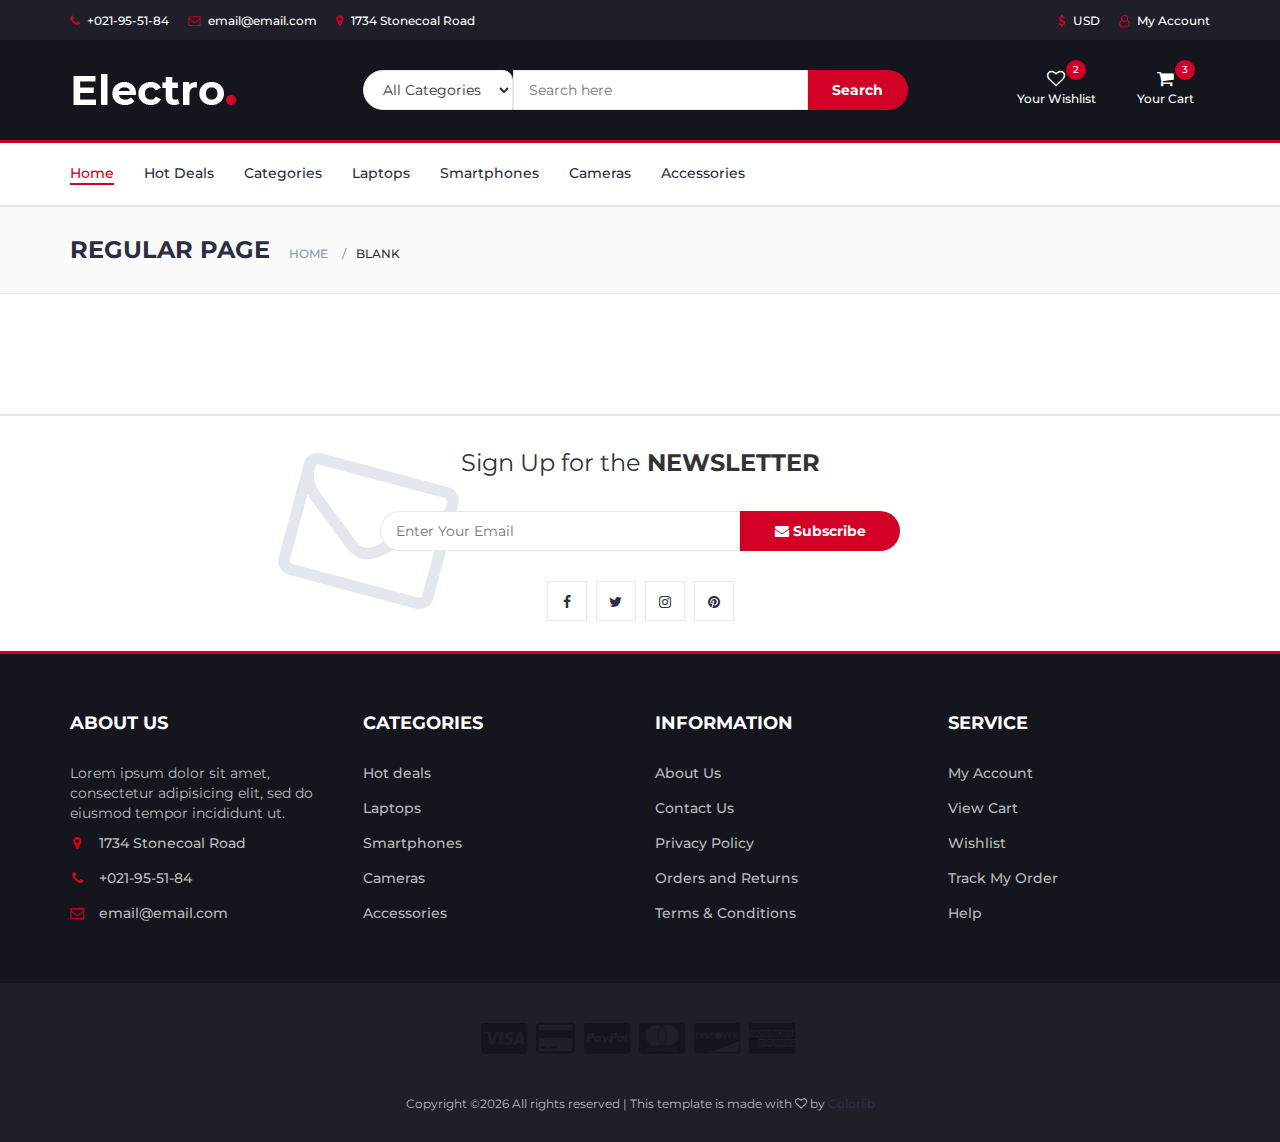
<file: blank.html>
<!DOCTYPE html>
<html lang="en">
	<head>
		<meta charset="utf-8">
		<meta http-equiv="X-UA-Compatible" content="IE=edge">
		<meta name="viewport" content="width=device-width, initial-scale=1">
		 <!-- The above 3 meta tags *must* come first in the head; any other head content must come *after* these tags -->

		<title>Electro - HTML Ecommerce Template</title>

 		<!-- Google font -->
 		<link href="https://fonts.googleapis.com/css?family=Montserrat:400,500,700" rel="stylesheet">

 		<!-- Bootstrap -->
 		<link type="text/css" rel="stylesheet" href="css/bootstrap.min.css"/>

 		<!-- Slick -->
 		<link type="text/css" rel="stylesheet" href="css/slick.css"/>
 		<link type="text/css" rel="stylesheet" href="css/slick-theme.css"/>

 		<!-- nouislider -->
 		<link type="text/css" rel="stylesheet" href="css/nouislider.min.css"/>

 		<!-- Font Awesome Icon -->
 		<link rel="stylesheet" href="css/font-awesome.min.css">

 		<!-- Custom stlylesheet -->
 		<link type="text/css" rel="stylesheet" href="css/style.css"/>

 		<!-- HTML5 shim and Respond.js for IE8 support of HTML5 elements and media queries -->
 		<!-- WARNING: Respond.js doesn't work if you view the page via file:// -->
 		<!--[if lt IE 9]>
 		  <script src="https://oss.maxcdn.com/html5shiv/3.7.3/html5shiv.min.js"></script>
 		  <script src="https://oss.maxcdn.com/respond/1.4.2/respond.min.js"></script>
 		<![endif]-->

    </head>
	<body>
		<!-- HEADER -->
		<header>
			<!-- TOP HEADER -->
			<div id="top-header">
				<div class="container">
					<ul class="header-links pull-left">
						<li><a href="#"><i class="fa fa-phone"></i> +021-95-51-84</a></li>
						<li><a href="#"><i class="fa fa-envelope-o"></i> email@email.com</a></li>
						<li><a href="#"><i class="fa fa-map-marker"></i> 1734 Stonecoal Road</a></li>
					</ul>
					<ul class="header-links pull-right">
						<li><a href="#"><i class="fa fa-dollar"></i> USD</a></li>
						<li><a href="#"><i class="fa fa-user-o"></i> My Account</a></li>
					</ul>
				</div>
			</div>
			<!-- /TOP HEADER -->

			<!-- MAIN HEADER -->
			<div id="header">
				<!-- container -->
				<div class="container">
					<!-- row -->
					<div class="row">
						<!-- LOGO -->
						<div class="col-md-3">
							<div class="header-logo">
								<a href="#" class="logo">
									<img src="./img/logo.png" alt="">
								</a>
							</div>
						</div>
						<!-- /LOGO -->

						<!-- SEARCH BAR -->
						<div class="col-md-6">
							<div class="header-search">
								<form>
									<select class="input-select">
										<option value="0">All Categories</option>
										<option value="1">Category 01</option>
										<option value="1">Category 02</option>
									</select>
									<input class="input" placeholder="Search here">
									<button class="search-btn">Search</button>
								</form>
							</div>
						</div>
						<!-- /SEARCH BAR -->

						<!-- ACCOUNT -->
						<div class="col-md-3 clearfix">
							<div class="header-ctn">
								<!-- Wishlist -->
								<div>
									<a href="#">
										<i class="fa fa-heart-o"></i>
										<span>Your Wishlist</span>
										<div class="qty">2</div>
									</a>
								</div>
								<!-- /Wishlist -->

								<!-- Cart -->
								<div class="dropdown">
									<a class="dropdown-toggle" data-toggle="dropdown" aria-expanded="true">
										<i class="fa fa-shopping-cart"></i>
										<span>Your Cart</span>
										<div class="qty">3</div>
									</a>
									<div class="cart-dropdown">
										<div class="cart-list">
											<div class="product-widget">
												<div class="product-img">
													<img src="./img/product01.png" alt="">
												</div>
												<div class="product-body">
													<h3 class="product-name"><a href="#">product name goes here</a></h3>
													<h4 class="product-price"><span class="qty">1x</span>$980.00</h4>
												</div>
												<button class="delete"><i class="fa fa-close"></i></button>
											</div>

											<div class="product-widget">
												<div class="product-img">
													<img src="./img/product02.png" alt="">
												</div>
												<div class="product-body">
													<h3 class="product-name"><a href="#">product name goes here</a></h3>
													<h4 class="product-price"><span class="qty">3x</span>$980.00</h4>
												</div>
												<button class="delete"><i class="fa fa-close"></i></button>
											</div>
										</div>
										<div class="cart-summary">
											<small>3 Item(s) selected</small>
											<h5>SUBTOTAL: $2940.00</h5>
										</div>
										<div class="cart-btns">
											<a href="#">View Cart</a>
											<a href="#">Checkout  <i class="fa fa-arrow-circle-right"></i></a>
										</div>
									</div>
								</div>
								<!-- /Cart -->

								<!-- Menu Toogle -->
								<div class="menu-toggle">
									<a href="#">
										<i class="fa fa-bars"></i>
										<span>Menu</span>
									</a>
								</div>
								<!-- /Menu Toogle -->
							</div>
						</div>
						<!-- /ACCOUNT -->
					</div>
					<!-- row -->
				</div>
				<!-- container -->
			</div>
			<!-- /MAIN HEADER -->
		</header>
		<!-- /HEADER -->

		<!-- NAVIGATION -->
		<nav id="navigation">
			<!-- container -->
			<div class="container">
				<!-- responsive-nav -->
				<div id="responsive-nav">
					<!-- NAV -->
					<ul class="main-nav nav navbar-nav">
						<li class="active"><a href="#">Home</a></li>
						<li><a href="#">Hot Deals</a></li>
						<li><a href="#">Categories</a></li>
						<li><a href="#">Laptops</a></li>
						<li><a href="#">Smartphones</a></li>
						<li><a href="#">Cameras</a></li>
						<li><a href="#">Accessories</a></li>
					</ul>
					<!-- /NAV -->
				</div>
				<!-- /responsive-nav -->
			</div>
			<!-- /container -->
		</nav>
		<!-- /NAVIGATION -->

		<!-- BREADCRUMB -->
		<div id="breadcrumb" class="section">
			<!-- container -->
			<div class="container">
				<!-- row -->
				<div class="row">
					<div class="col-md-12">
						<h3 class="breadcrumb-header">Regular Page</h3>
						<ul class="breadcrumb-tree">
							<li><a href="#">Home</a></li>
							<li class="active">Blank</li>
						</ul>
					</div>
				</div>
				<!-- /row -->
			</div>
			<!-- /container -->
		</div>
		<!-- /BREADCRUMB -->

		<!-- SECTION -->
		<div class="section">
			<!-- container -->
			<div class="container">
				<!-- row -->
				<div class="row">
				</div>
				<!-- /row -->
			</div>
			<!-- /container -->
		</div>
		<!-- /SECTION -->

		<!-- NEWSLETTER -->
		<div id="newsletter" class="section">
			<!-- container -->
			<div class="container">
				<!-- row -->
				<div class="row">
					<div class="col-md-12">
						<div class="newsletter">
							<p>Sign Up for the <strong>NEWSLETTER</strong></p>
							<form>
								<input class="input" type="email" placeholder="Enter Your Email">
								<button class="newsletter-btn"><i class="fa fa-envelope"></i> Subscribe</button>
							</form>
							<ul class="newsletter-follow">
								<li>
									<a href="#"><i class="fa fa-facebook"></i></a>
								</li>
								<li>
									<a href="#"><i class="fa fa-twitter"></i></a>
								</li>
								<li>
									<a href="#"><i class="fa fa-instagram"></i></a>
								</li>
								<li>
									<a href="#"><i class="fa fa-pinterest"></i></a>
								</li>
							</ul>
						</div>
					</div>
				</div>
				<!-- /row -->
			</div>
			<!-- /container -->
		</div>
		<!-- /NEWSLETTER -->

		<!-- FOOTER -->
		<footer id="footer">
			<!-- top footer -->
			<div class="section">
				<!-- container -->
				<div class="container">
					<!-- row -->
					<div class="row">
						<div class="col-md-3 col-xs-6">
							<div class="footer">
								<h3 class="footer-title">About Us</h3>
								<p>Lorem ipsum dolor sit amet, consectetur adipisicing elit, sed do eiusmod tempor incididunt ut.</p>
								<ul class="footer-links">
									<li><a href="#"><i class="fa fa-map-marker"></i>1734 Stonecoal Road</a></li>
									<li><a href="#"><i class="fa fa-phone"></i>+021-95-51-84</a></li>
									<li><a href="#"><i class="fa fa-envelope-o"></i>email@email.com</a></li>
								</ul>
							</div>
						</div>

						<div class="col-md-3 col-xs-6">
							<div class="footer">
								<h3 class="footer-title">Categories</h3>
								<ul class="footer-links">
									<li><a href="#">Hot deals</a></li>
									<li><a href="#">Laptops</a></li>
									<li><a href="#">Smartphones</a></li>
									<li><a href="#">Cameras</a></li>
									<li><a href="#">Accessories</a></li>
								</ul>
							</div>
						</div>

						<div class="clearfix visible-xs"></div>

						<div class="col-md-3 col-xs-6">
							<div class="footer">
								<h3 class="footer-title">Information</h3>
								<ul class="footer-links">
									<li><a href="#">About Us</a></li>
									<li><a href="#">Contact Us</a></li>
									<li><a href="#">Privacy Policy</a></li>
									<li><a href="#">Orders and Returns</a></li>
									<li><a href="#">Terms & Conditions</a></li>
								</ul>
							</div>
						</div>

						<div class="col-md-3 col-xs-6">
							<div class="footer">
								<h3 class="footer-title">Service</h3>
								<ul class="footer-links">
									<li><a href="#">My Account</a></li>
									<li><a href="#">View Cart</a></li>
									<li><a href="#">Wishlist</a></li>
									<li><a href="#">Track My Order</a></li>
									<li><a href="#">Help</a></li>
								</ul>
							</div>
						</div>
					</div>
					<!-- /row -->
				</div>
				<!-- /container -->
			</div>
			<!-- /top footer -->

			<!-- bottom footer -->
			<div id="bottom-footer" class="section">
				<div class="container">
					<!-- row -->
					<div class="row">
						<div class="col-md-12 text-center">
							<ul class="footer-payments">
								<li><a href="#"><i class="fa fa-cc-visa"></i></a></li>
								<li><a href="#"><i class="fa fa-credit-card"></i></a></li>
								<li><a href="#"><i class="fa fa-cc-paypal"></i></a></li>
								<li><a href="#"><i class="fa fa-cc-mastercard"></i></a></li>
								<li><a href="#"><i class="fa fa-cc-discover"></i></a></li>
								<li><a href="#"><i class="fa fa-cc-amex"></i></a></li>
							</ul>
							<span class="copyright">
								<!-- Link back to Colorlib can't be removed. Template is licensed under CC BY 3.0. -->
								Copyright &copy;<script>document.write(new Date().getFullYear());</script> All rights reserved | This template is made with <i class="fa fa-heart-o" aria-hidden="true"></i> by <a href="https://colorlib.com" target="_blank">Colorlib</a>
							<!-- Link back to Colorlib can't be removed. Template is licensed under CC BY 3.0. -->
							</span>


						</div>
					</div>
						<!-- /row -->
				</div>
				<!-- /container -->
			</div>
			<!-- /bottom footer -->
		</footer>
		<!-- /FOOTER -->

		<!-- jQuery Plugins -->
		<script src="js/jquery.min.js"></script>
		<script src="js/bootstrap.min.js"></script>
		<script src="js/slick.min.js"></script>
		<script src="js/nouislider.min.js"></script>
		<script src="js/jquery.zoom.min.js"></script>
		<script src="js/main.js"></script>

	</body>
</html>
</file>
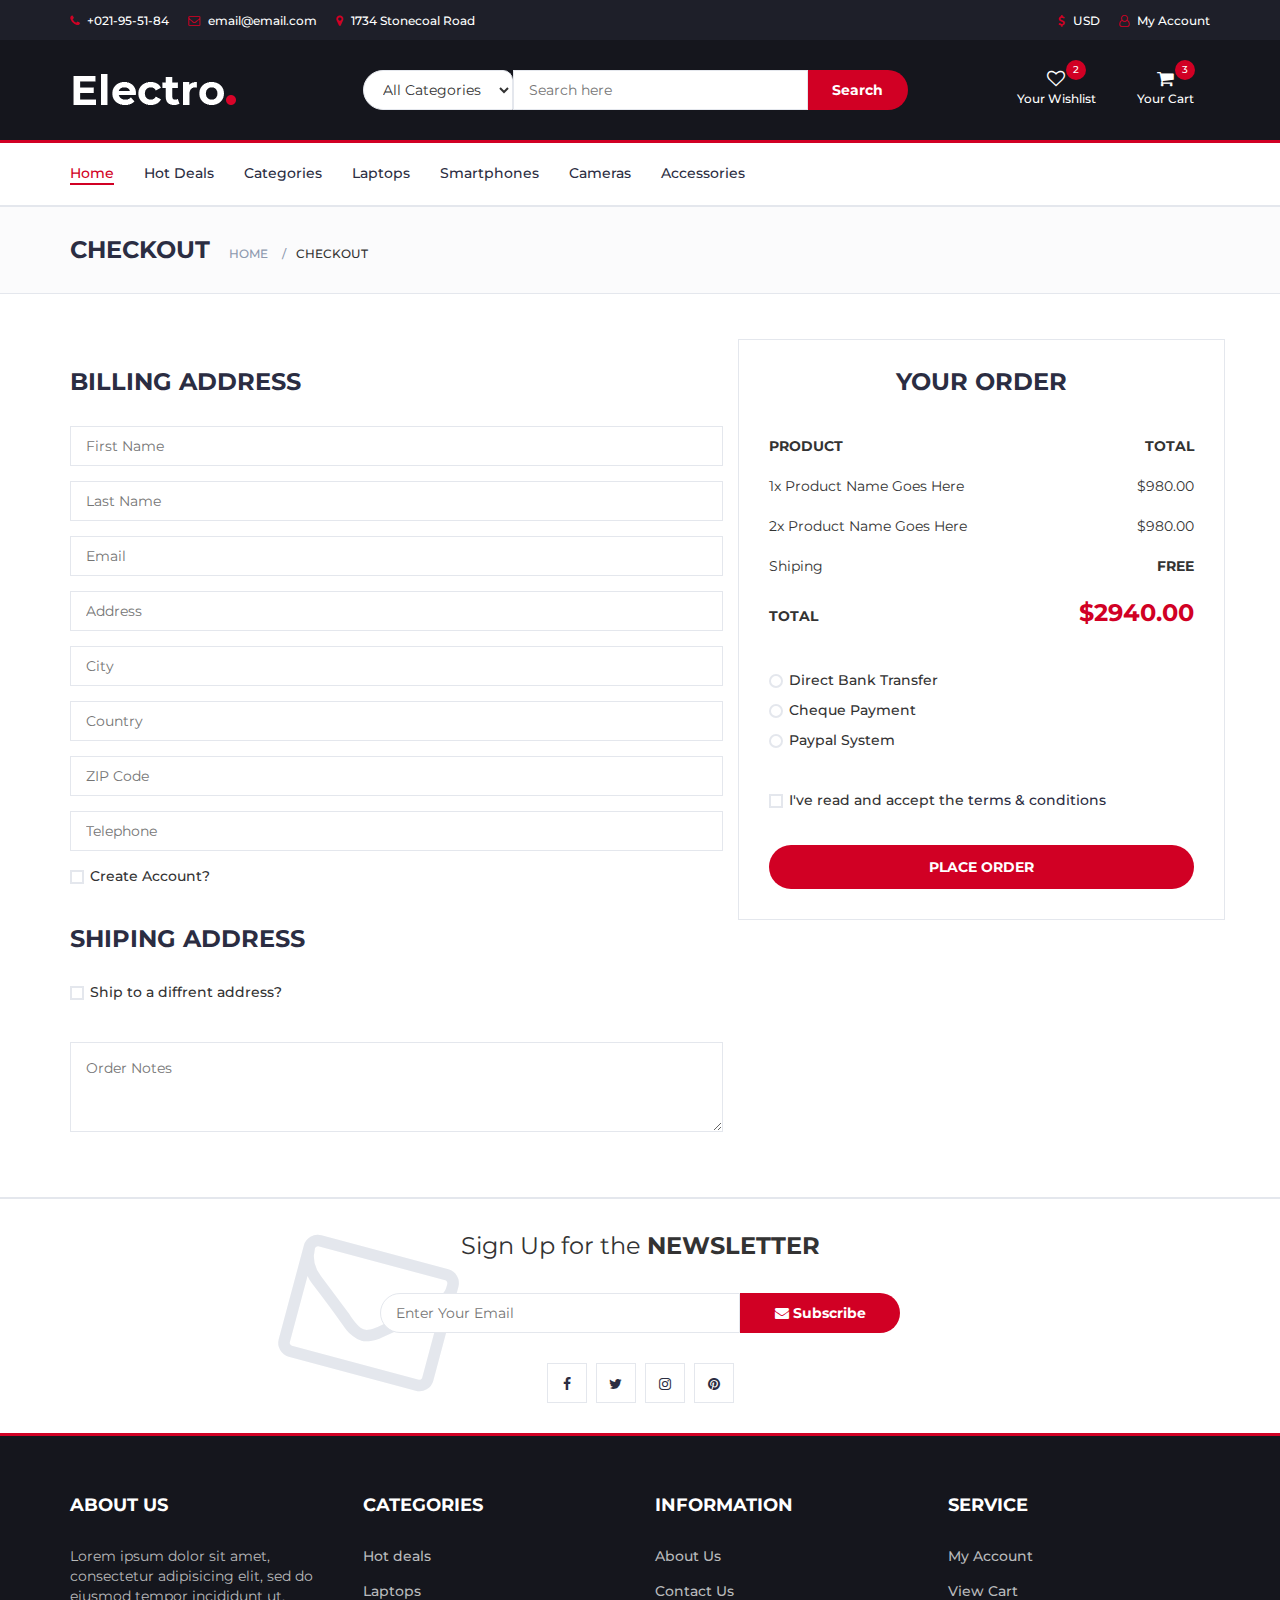
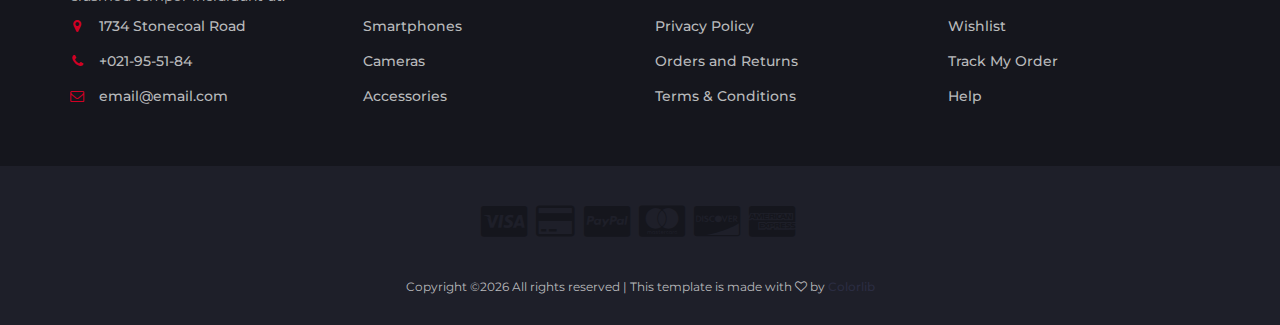
<file: checkout.html>
<!DOCTYPE html>
<html lang="en">
	<head>
		<meta charset="utf-8">
		<meta http-equiv="X-UA-Compatible" content="IE=edge">
		<meta name="viewport" content="width=device-width, initial-scale=1">
		 <!-- The above 3 meta tags *must* come first in the head; any other head content must come *after* these tags -->

		<title>Electro - HTML Ecommerce Template</title>

 		<!-- Google font -->
 		<link href="https://fonts.googleapis.com/css?family=Montserrat:400,500,700" rel="stylesheet">

 		<!-- Bootstrap -->
 		<link type="text/css" rel="stylesheet" href="css/bootstrap.min.css"/>

 		<!-- Slick -->
 		<link type="text/css" rel="stylesheet" href="css/slick.css"/>
 		<link type="text/css" rel="stylesheet" href="css/slick-theme.css"/>

 		<!-- nouislider -->
 		<link type="text/css" rel="stylesheet" href="css/nouislider.min.css"/>

 		<!-- Font Awesome Icon -->
 		<link rel="stylesheet" href="css/font-awesome.min.css">

 		<!-- Custom stlylesheet -->
 		<link type="text/css" rel="stylesheet" href="css/style.css"/>

		<!-- HTML5 shim and Respond.js for IE8 support of HTML5 elements and media queries -->
		<!-- WARNING: Respond.js doesn't work if you view the page via file:// -->
		<!--[if lt IE 9]>
		  <script src="https://oss.maxcdn.com/html5shiv/3.7.3/html5shiv.min.js"></script>
		  <script src="https://oss.maxcdn.com/respond/1.4.2/respond.min.js"></script>
		<![endif]-->

    </head>
	<body>
		<!-- HEADER -->
		<header>
			<!-- TOP HEADER -->
			<div id="top-header">
				<div class="container">
					<ul class="header-links pull-left">
						<li><a href="#"><i class="fa fa-phone"></i> +021-95-51-84</a></li>
						<li><a href="#"><i class="fa fa-envelope-o"></i> email@email.com</a></li>
						<li><a href="#"><i class="fa fa-map-marker"></i> 1734 Stonecoal Road</a></li>
					</ul>
					<ul class="header-links pull-right">
						<li><a href="#"><i class="fa fa-dollar"></i> USD</a></li>
						<li><a href="#"><i class="fa fa-user-o"></i> My Account</a></li>
					</ul>
				</div>
			</div>
			<!-- /TOP HEADER -->

			<!-- MAIN HEADER -->
			<div id="header">
				<!-- container -->
				<div class="container">
					<!-- row -->
					<div class="row">
						<!-- LOGO -->
						<div class="col-md-3">
							<div class="header-logo">
								<a href="#" class="logo">
									<img src="./img/logo.png" alt="">
								</a>
							</div>
						</div>
						<!-- /LOGO -->

						<!-- SEARCH BAR -->
						<div class="col-md-6">
							<div class="header-search">
								<form>
									<select class="input-select">
										<option value="0">All Categories</option>
										<option value="1">Category 01</option>
										<option value="1">Category 02</option>
									</select>
									<input class="input" placeholder="Search here">
									<button class="search-btn">Search</button>
								</form>
							</div>
						</div>
						<!-- /SEARCH BAR -->

						<!-- ACCOUNT -->
						<div class="col-md-3 clearfix">
							<div class="header-ctn">
								<!-- Wishlist -->
								<div>
									<a href="#">
										<i class="fa fa-heart-o"></i>
										<span>Your Wishlist</span>
										<div class="qty">2</div>
									</a>
								</div>
								<!-- /Wishlist -->

								<!-- Cart -->
								<div class="dropdown">
									<a class="dropdown-toggle" data-toggle="dropdown" aria-expanded="true">
										<i class="fa fa-shopping-cart"></i>
										<span>Your Cart</span>
										<div class="qty">3</div>
									</a>
									<div class="cart-dropdown">
										<div class="cart-list">
											<div class="product-widget">
												<div class="product-img">
													<img src="./img/product01.png" alt="">
												</div>
												<div class="product-body">
													<h3 class="product-name"><a href="#">product name goes here</a></h3>
													<h4 class="product-price"><span class="qty">1x</span>$980.00</h4>
												</div>
												<button class="delete"><i class="fa fa-close"></i></button>
											</div>

											<div class="product-widget">
												<div class="product-img">
													<img src="./img/product02.png" alt="">
												</div>
												<div class="product-body">
													<h3 class="product-name"><a href="#">product name goes here</a></h3>
													<h4 class="product-price"><span class="qty">3x</span>$980.00</h4>
												</div>
												<button class="delete"><i class="fa fa-close"></i></button>
											</div>
										</div>
										<div class="cart-summary">
											<small>3 Item(s) selected</small>
											<h5>SUBTOTAL: $2940.00</h5>
										</div>
										<div class="cart-btns">
											<a href="#">View Cart</a>
											<a href="#">Checkout  <i class="fa fa-arrow-circle-right"></i></a>
										</div>
									</div>
								</div>
								<!-- /Cart -->

								<!-- Menu Toogle -->
								<div class="menu-toggle">
									<a href="#">
										<i class="fa fa-bars"></i>
										<span>Menu</span>
									</a>
								</div>
								<!-- /Menu Toogle -->
							</div>
						</div>
						<!-- /ACCOUNT -->
					</div>
					<!-- row -->
				</div>
				<!-- container -->
			</div>
			<!-- /MAIN HEADER -->
		</header>
		<!-- /HEADER -->

		<!-- NAVIGATION -->
		<nav id="navigation">
			<!-- container -->
			<div class="container">
				<!-- responsive-nav -->
				<div id="responsive-nav">
					<!-- NAV -->
					<ul class="main-nav nav navbar-nav">
						<li class="active"><a href="#">Home</a></li>
						<li><a href="#">Hot Deals</a></li>
						<li><a href="#">Categories</a></li>
						<li><a href="#">Laptops</a></li>
						<li><a href="#">Smartphones</a></li>
						<li><a href="#">Cameras</a></li>
						<li><a href="#">Accessories</a></li>
					</ul>
					<!-- /NAV -->
				</div>
				<!-- /responsive-nav -->
			</div>
			<!-- /container -->
		</nav>
		<!-- /NAVIGATION -->

		<!-- BREADCRUMB -->
		<div id="breadcrumb" class="section">
			<!-- container -->
			<div class="container">
				<!-- row -->
				<div class="row">
					<div class="col-md-12">
						<h3 class="breadcrumb-header">Checkout</h3>
						<ul class="breadcrumb-tree">
							<li><a href="#">Home</a></li>
							<li class="active">Checkout</li>
						</ul>
					</div>
				</div>
				<!-- /row -->
			</div>
			<!-- /container -->
		</div>
		<!-- /BREADCRUMB -->

		<!-- SECTION -->
		<div class="section">
			<!-- container -->
			<div class="container">
				<!-- row -->
				<div class="row">

					<div class="col-md-7">
						<!-- Billing Details -->
						<div class="billing-details">
							<div class="section-title">
								<h3 class="title">Billing address</h3>
							</div>
							<div class="form-group">
								<input class="input" type="text" name="first-name" placeholder="First Name">
							</div>
							<div class="form-group">
								<input class="input" type="text" name="last-name" placeholder="Last Name">
							</div>
							<div class="form-group">
								<input class="input" type="email" name="email" placeholder="Email">
							</div>
							<div class="form-group">
								<input class="input" type="text" name="address" placeholder="Address">
							</div>
							<div class="form-group">
								<input class="input" type="text" name="city" placeholder="City">
							</div>
							<div class="form-group">
								<input class="input" type="text" name="country" placeholder="Country">
							</div>
							<div class="form-group">
								<input class="input" type="text" name="zip-code" placeholder="ZIP Code">
							</div>
							<div class="form-group">
								<input class="input" type="tel" name="tel" placeholder="Telephone">
							</div>
							<div class="form-group">
								<div class="input-checkbox">
									<input type="checkbox" id="create-account">
									<label for="create-account">
										<span></span>
										Create Account?
									</label>
									<div class="caption">
										<p>Lorem ipsum dolor sit amet, consectetur adipisicing elit, sed do eiusmod tempor incididunt.</p>
										<input class="input" type="password" name="password" placeholder="Enter Your Password">
									</div>
								</div>
							</div>
						</div>
						<!-- /Billing Details -->

						<!-- Shiping Details -->
						<div class="shiping-details">
							<div class="section-title">
								<h3 class="title">Shiping address</h3>
							</div>
							<div class="input-checkbox">
								<input type="checkbox" id="shiping-address">
								<label for="shiping-address">
									<span></span>
									Ship to a diffrent address?
								</label>
								<div class="caption">
									<div class="form-group">
										<input class="input" type="text" name="first-name" placeholder="First Name">
									</div>
									<div class="form-group">
										<input class="input" type="text" name="last-name" placeholder="Last Name">
									</div>
									<div class="form-group">
										<input class="input" type="email" name="email" placeholder="Email">
									</div>
									<div class="form-group">
										<input class="input" type="text" name="address" placeholder="Address">
									</div>
									<div class="form-group">
										<input class="input" type="text" name="city" placeholder="City">
									</div>
									<div class="form-group">
										<input class="input" type="text" name="country" placeholder="Country">
									</div>
									<div class="form-group">
										<input class="input" type="text" name="zip-code" placeholder="ZIP Code">
									</div>
									<div class="form-group">
										<input class="input" type="tel" name="tel" placeholder="Telephone">
									</div>
								</div>
							</div>
						</div>
						<!-- /Shiping Details -->

						<!-- Order notes -->
						<div class="order-notes">
							<textarea class="input" placeholder="Order Notes"></textarea>
						</div>
						<!-- /Order notes -->
					</div>

					<!-- Order Details -->
					<div class="col-md-5 order-details">
						<div class="section-title text-center">
							<h3 class="title">Your Order</h3>
						</div>
						<div class="order-summary">
							<div class="order-col">
								<div><strong>PRODUCT</strong></div>
								<div><strong>TOTAL</strong></div>
							</div>
							<div class="order-products">
								<div class="order-col">
									<div>1x Product Name Goes Here</div>
									<div>$980.00</div>
								</div>
								<div class="order-col">
									<div>2x Product Name Goes Here</div>
									<div>$980.00</div>
								</div>
							</div>
							<div class="order-col">
								<div>Shiping</div>
								<div><strong>FREE</strong></div>
							</div>
							<div class="order-col">
								<div><strong>TOTAL</strong></div>
								<div><strong class="order-total">$2940.00</strong></div>
							</div>
						</div>
						<div class="payment-method">
							<div class="input-radio">
								<input type="radio" name="payment" id="payment-1">
								<label for="payment-1">
									<span></span>
									Direct Bank Transfer
								</label>
								<div class="caption">
									<p>Lorem ipsum dolor sit amet, consectetur adipisicing elit, sed do eiusmod tempor incididunt ut labore et dolore magna aliqua.</p>
								</div>
							</div>
							<div class="input-radio">
								<input type="radio" name="payment" id="payment-2">
								<label for="payment-2">
									<span></span>
									Cheque Payment
								</label>
								<div class="caption">
									<p>Lorem ipsum dolor sit amet, consectetur adipisicing elit, sed do eiusmod tempor incididunt ut labore et dolore magna aliqua.</p>
								</div>
							</div>
							<div class="input-radio">
								<input type="radio" name="payment" id="payment-3">
								<label for="payment-3">
									<span></span>
									Paypal System
								</label>
								<div class="caption">
									<p>Lorem ipsum dolor sit amet, consectetur adipisicing elit, sed do eiusmod tempor incididunt ut labore et dolore magna aliqua.</p>
								</div>
							</div>
						</div>
						<div class="input-checkbox">
							<input type="checkbox" id="terms">
							<label for="terms">
								<span></span>
								I've read and accept the <a href="#">terms & conditions</a>
							</label>
						</div>
						<a href="#" class="primary-btn order-submit">Place order</a>
					</div>
					<!-- /Order Details -->
				</div>
				<!-- /row -->
			</div>
			<!-- /container -->
		</div>
		<!-- /SECTION -->

		<!-- NEWSLETTER -->
		<div id="newsletter" class="section">
			<!-- container -->
			<div class="container">
				<!-- row -->
				<div class="row">
					<div class="col-md-12">
						<div class="newsletter">
							<p>Sign Up for the <strong>NEWSLETTER</strong></p>
							<form>
								<input class="input" type="email" placeholder="Enter Your Email">
								<button class="newsletter-btn"><i class="fa fa-envelope"></i> Subscribe</button>
							</form>
							<ul class="newsletter-follow">
								<li>
									<a href="#"><i class="fa fa-facebook"></i></a>
								</li>
								<li>
									<a href="#"><i class="fa fa-twitter"></i></a>
								</li>
								<li>
									<a href="#"><i class="fa fa-instagram"></i></a>
								</li>
								<li>
									<a href="#"><i class="fa fa-pinterest"></i></a>
								</li>
							</ul>
						</div>
					</div>
				</div>
				<!-- /row -->
			</div>
			<!-- /container -->
		</div>
		<!-- /NEWSLETTER -->

		<!-- FOOTER -->
		<footer id="footer">
			<!-- top footer -->
			<div class="section">
				<!-- container -->
				<div class="container">
					<!-- row -->
					<div class="row">
						<div class="col-md-3 col-xs-6">
							<div class="footer">
								<h3 class="footer-title">About Us</h3>
								<p>Lorem ipsum dolor sit amet, consectetur adipisicing elit, sed do eiusmod tempor incididunt ut.</p>
								<ul class="footer-links">
									<li><a href="#"><i class="fa fa-map-marker"></i>1734 Stonecoal Road</a></li>
									<li><a href="#"><i class="fa fa-phone"></i>+021-95-51-84</a></li>
									<li><a href="#"><i class="fa fa-envelope-o"></i>email@email.com</a></li>
								</ul>
							</div>
						</div>

						<div class="col-md-3 col-xs-6">
							<div class="footer">
								<h3 class="footer-title">Categories</h3>
								<ul class="footer-links">
									<li><a href="#">Hot deals</a></li>
									<li><a href="#">Laptops</a></li>
									<li><a href="#">Smartphones</a></li>
									<li><a href="#">Cameras</a></li>
									<li><a href="#">Accessories</a></li>
								</ul>
							</div>
						</div>

						<div class="clearfix visible-xs"></div>

						<div class="col-md-3 col-xs-6">
							<div class="footer">
								<h3 class="footer-title">Information</h3>
								<ul class="footer-links">
									<li><a href="#">About Us</a></li>
									<li><a href="#">Contact Us</a></li>
									<li><a href="#">Privacy Policy</a></li>
									<li><a href="#">Orders and Returns</a></li>
									<li><a href="#">Terms & Conditions</a></li>
								</ul>
							</div>
						</div>

						<div class="col-md-3 col-xs-6">
							<div class="footer">
								<h3 class="footer-title">Service</h3>
								<ul class="footer-links">
									<li><a href="#">My Account</a></li>
									<li><a href="#">View Cart</a></li>
									<li><a href="#">Wishlist</a></li>
									<li><a href="#">Track My Order</a></li>
									<li><a href="#">Help</a></li>
								</ul>
							</div>
						</div>
					</div>
					<!-- /row -->
				</div>
				<!-- /container -->
			</div>
			<!-- /top footer -->

			<!-- bottom footer -->
			<div id="bottom-footer" class="section">
				<div class="container">
					<!-- row -->
					<div class="row">
						<div class="col-md-12 text-center">
							<ul class="footer-payments">
								<li><a href="#"><i class="fa fa-cc-visa"></i></a></li>
								<li><a href="#"><i class="fa fa-credit-card"></i></a></li>
								<li><a href="#"><i class="fa fa-cc-paypal"></i></a></li>
								<li><a href="#"><i class="fa fa-cc-mastercard"></i></a></li>
								<li><a href="#"><i class="fa fa-cc-discover"></i></a></li>
								<li><a href="#"><i class="fa fa-cc-amex"></i></a></li>
							</ul>
							<span class="copyright">
								<!-- Link back to Colorlib can't be removed. Template is licensed under CC BY 3.0. -->
								Copyright &copy;<script>document.write(new Date().getFullYear());</script> All rights reserved | This template is made with <i class="fa fa-heart-o" aria-hidden="true"></i> by <a href="https://colorlib.com" target="_blank">Colorlib</a>
							<!-- Link back to Colorlib can't be removed. Template is licensed under CC BY 3.0. -->
							</span>
						</div>
					</div>
						<!-- /row -->
				</div>
				<!-- /container -->
			</div>
			<!-- /bottom footer -->
		</footer>
		<!-- /FOOTER -->

		<!-- jQuery Plugins -->
		<script src="js/jquery.min.js"></script>
		<script src="js/bootstrap.min.js"></script>
		<script src="js/slick.min.js"></script>
		<script src="js/nouislider.min.js"></script>
		<script src="js/jquery.zoom.min.js"></script>
		<script src="js/main.js"></script>

	</body>
</html>
</file>
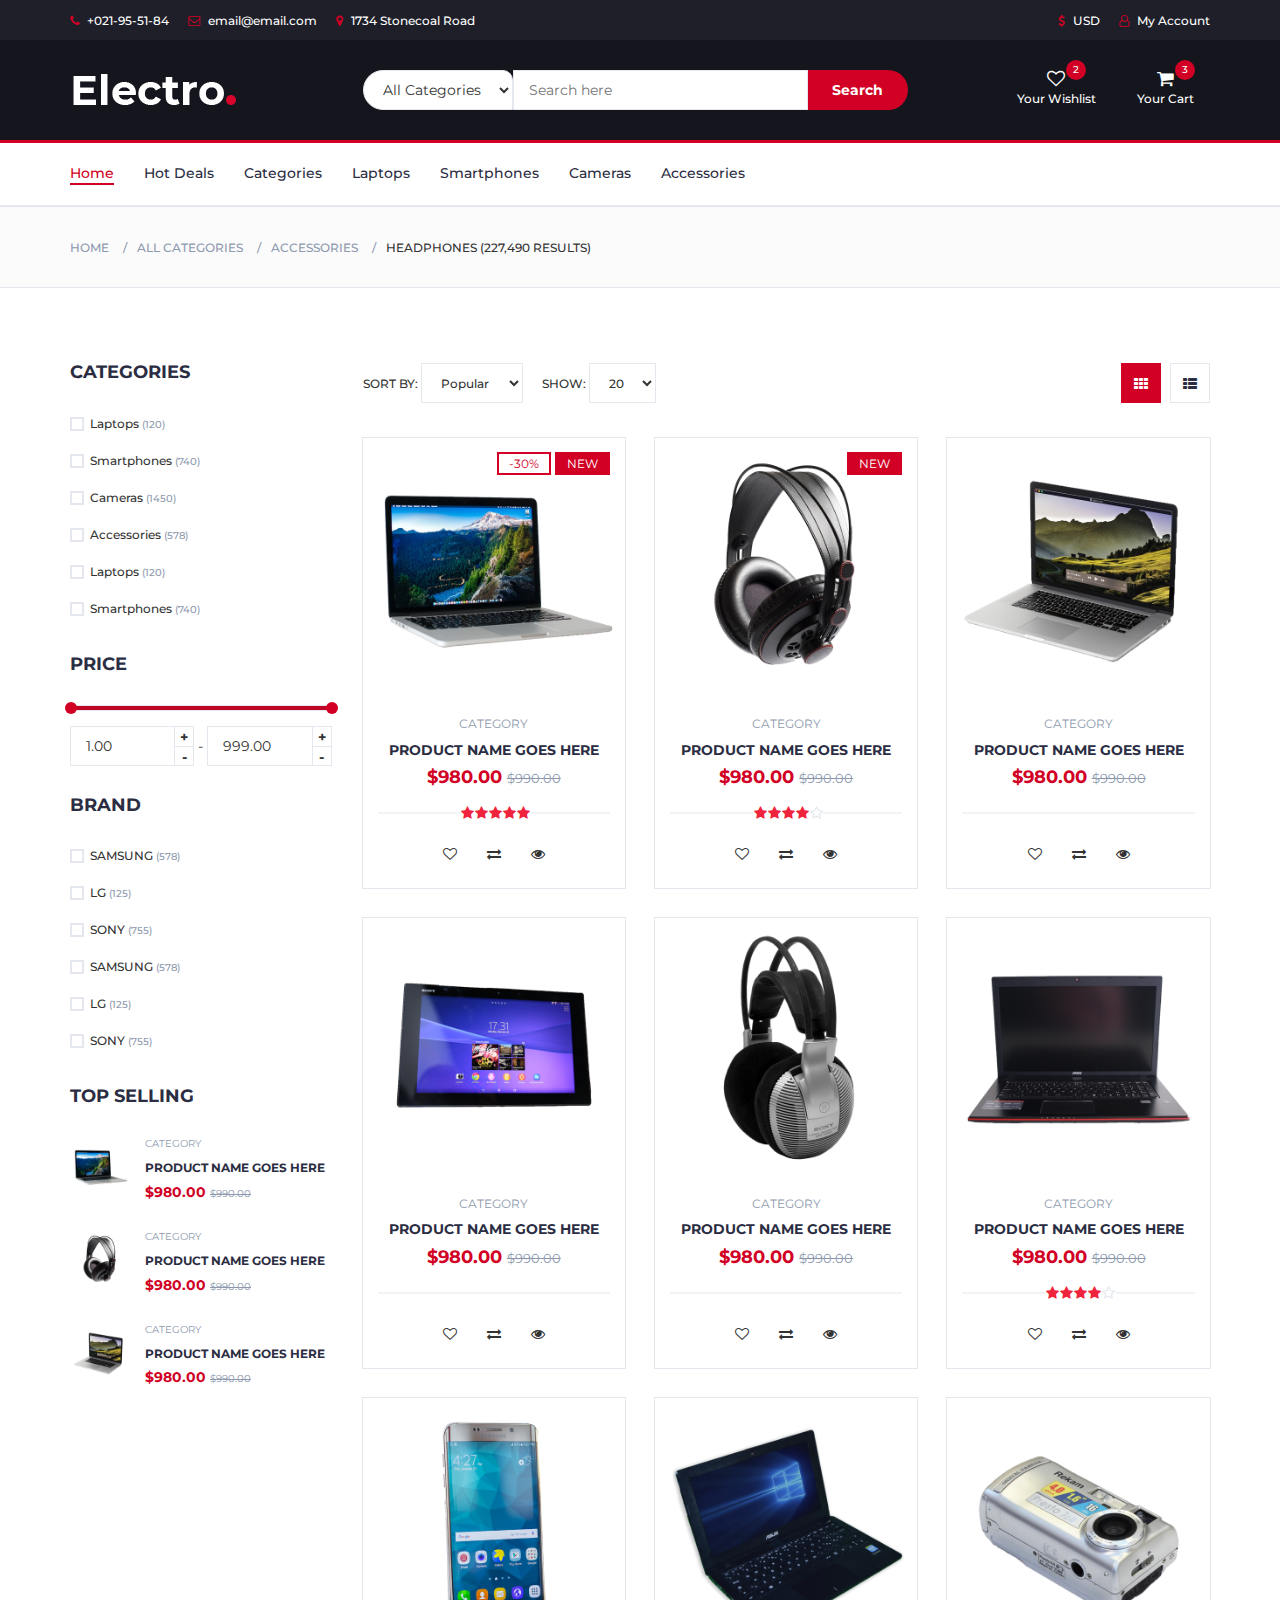
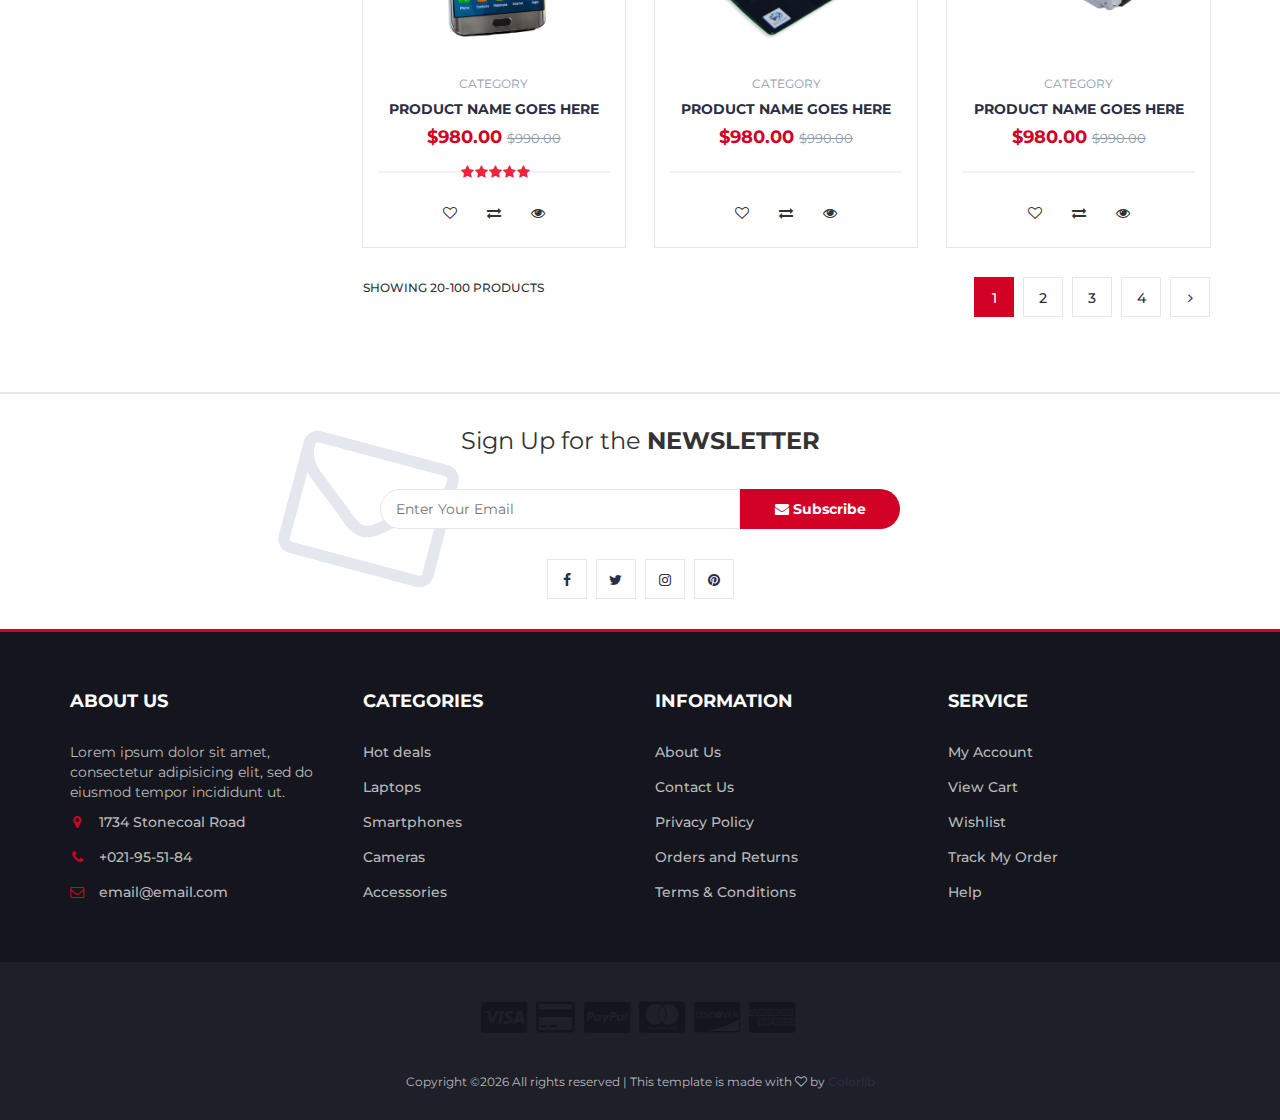
<file: store.html>
<!DOCTYPE html>
<html lang="en">
	<head>
		<meta charset="utf-8">
		<meta http-equiv="X-UA-Compatible" content="IE=edge">
		<meta name="viewport" content="width=device-width, initial-scale=1">
		 <!-- The above 3 meta tags *must* come first in the head; any other head content must come *after* these tags -->

		<title>Electro - HTML Ecommerce Template</title>

 		<!-- Google font -->
 		<link href="https://fonts.googleapis.com/css?family=Montserrat:400,500,700" rel="stylesheet">

 		<!-- Bootstrap -->
 		<link type="text/css" rel="stylesheet" href="css/bootstrap.min.css"/>

 		<!-- Slick -->
 		<link type="text/css" rel="stylesheet" href="css/slick.css"/>
 		<link type="text/css" rel="stylesheet" href="css/slick-theme.css"/>

 		<!-- nouislider -->
 		<link type="text/css" rel="stylesheet" href="css/nouislider.min.css"/>

 		<!-- Font Awesome Icon -->
 		<link rel="stylesheet" href="css/font-awesome.min.css">

 		<!-- Custom stlylesheet -->
 		<link type="text/css" rel="stylesheet" href="css/style.css"/>

		<!-- HTML5 shim and Respond.js for IE8 support of HTML5 elements and media queries -->
		<!-- WARNING: Respond.js doesn't work if you view the page via file:// -->
		<!--[if lt IE 9]>
		  <script src="https://oss.maxcdn.com/html5shiv/3.7.3/html5shiv.min.js"></script>
		  <script src="https://oss.maxcdn.com/respond/1.4.2/respond.min.js"></script>
		<![endif]-->

    </head>
	<body>
		<!-- HEADER -->
		<header>
			<!-- TOP HEADER -->
			<div id="top-header">
				<div class="container">
					<ul class="header-links pull-left">
						<li><a href="#"><i class="fa fa-phone"></i> +021-95-51-84</a></li>
						<li><a href="#"><i class="fa fa-envelope-o"></i> email@email.com</a></li>
						<li><a href="#"><i class="fa fa-map-marker"></i> 1734 Stonecoal Road</a></li>
					</ul>
					<ul class="header-links pull-right">
						<li><a href="#"><i class="fa fa-dollar"></i> USD</a></li>
						<li><a href="#"><i class="fa fa-user-o"></i> My Account</a></li>
					</ul>
				</div>
			</div>
			<!-- /TOP HEADER -->

			<!-- MAIN HEADER -->
			<div id="header">
				<!-- container -->
				<div class="container">
					<!-- row -->
					<div class="row">
						<!-- LOGO -->
						<div class="col-md-3">
							<div class="header-logo">
								<a href="#" class="logo">
									<img src="./img/logo.png" alt="">
								</a>
							</div>
						</div>
						<!-- /LOGO -->

						<!-- SEARCH BAR -->
						<div class="col-md-6">
							<div class="header-search">
								<form>
									<select class="input-select">
										<option value="0">All Categories</option>
										<option value="1">Category 01</option>
										<option value="1">Category 02</option>
									</select>
									<input class="input" placeholder="Search here">
									<button class="search-btn">Search</button>
								</form>
							</div>
						</div>
						<!-- /SEARCH BAR -->

						<!-- ACCOUNT -->
						<div class="col-md-3 clearfix">
							<div class="header-ctn">
								<!-- Wishlist -->
								<div>
									<a href="#">
										<i class="fa fa-heart-o"></i>
										<span>Your Wishlist</span>
										<div class="qty">2</div>
									</a>
								</div>
								<!-- /Wishlist -->

								<!-- Cart -->
								<div class="dropdown">
									<a class="dropdown-toggle" data-toggle="dropdown" aria-expanded="true">
										<i class="fa fa-shopping-cart"></i>
										<span>Your Cart</span>
										<div class="qty">3</div>
									</a>
									<div class="cart-dropdown">
										<div class="cart-list">
											<div class="product-widget">
												<div class="product-img">
													<img src="./img/product01.png" alt="">
												</div>
												<div class="product-body">
													<h3 class="product-name"><a href="#">product name goes here</a></h3>
													<h4 class="product-price"><span class="qty">1x</span>$980.00</h4>
												</div>
												<button class="delete"><i class="fa fa-close"></i></button>
											</div>

											<div class="product-widget">
												<div class="product-img">
													<img src="./img/product02.png" alt="">
												</div>
												<div class="product-body">
													<h3 class="product-name"><a href="#">product name goes here</a></h3>
													<h4 class="product-price"><span class="qty">3x</span>$980.00</h4>
												</div>
												<button class="delete"><i class="fa fa-close"></i></button>
											</div>
										</div>
										<div class="cart-summary">
											<small>3 Item(s) selected</small>
											<h5>SUBTOTAL: $2940.00</h5>
										</div>
										<div class="cart-btns">
											<a href="#">View Cart</a>
											<a href="#">Checkout  <i class="fa fa-arrow-circle-right"></i></a>
										</div>
									</div>
								</div>
								<!-- /Cart -->

								<!-- Menu Toogle -->
								<div class="menu-toggle">
									<a href="#">
										<i class="fa fa-bars"></i>
										<span>Menu</span>
									</a>
								</div>
								<!-- /Menu Toogle -->
							</div>
						</div>
						<!-- /ACCOUNT -->
					</div>
					<!-- row -->
				</div>
				<!-- container -->
			</div>
			<!-- /MAIN HEADER -->
		</header>
		<!-- /HEADER -->

		<!-- NAVIGATION -->
		<nav id="navigation">
			<!-- container -->
			<div class="container">
				<!-- responsive-nav -->
				<div id="responsive-nav">
					<!-- NAV -->
					<ul class="main-nav nav navbar-nav">
						<li class="active"><a href="#">Home</a></li>
						<li><a href="#">Hot Deals</a></li>
						<li><a href="#">Categories</a></li>
						<li><a href="#">Laptops</a></li>
						<li><a href="#">Smartphones</a></li>
						<li><a href="#">Cameras</a></li>
						<li><a href="#">Accessories</a></li>
					</ul>
					<!-- /NAV -->
				</div>
				<!-- /responsive-nav -->
			</div>
			<!-- /container -->
		</nav>
		<!-- /NAVIGATION -->

		<!-- BREADCRUMB -->
		<div id="breadcrumb" class="section">
			<!-- container -->
			<div class="container">
				<!-- row -->
				<div class="row">
					<div class="col-md-12">
						<ul class="breadcrumb-tree">
							<li><a href="#">Home</a></li>
							<li><a href="#">All Categories</a></li>
							<li><a href="#">Accessories</a></li>
							<li class="active">Headphones (227,490 Results)</li>
						</ul>
					</div>
				</div>
				<!-- /row -->
			</div>
			<!-- /container -->
		</div>
		<!-- /BREADCRUMB -->

		<!-- SECTION -->
		<div class="section">
			<!-- container -->
			<div class="container">
				<!-- row -->
				<div class="row">
					<!-- ASIDE -->
					<div id="aside" class="col-md-3">
						<!-- aside Widget -->
						<div class="aside">
							<h3 class="aside-title">Categories</h3>
							<div class="checkbox-filter">

								<div class="input-checkbox">
									<input type="checkbox" id="category-1">
									<label for="category-1">
										<span></span>
										Laptops
										<small>(120)</small>
									</label>
								</div>

								<div class="input-checkbox">
									<input type="checkbox" id="category-2">
									<label for="category-2">
										<span></span>
										Smartphones
										<small>(740)</small>
									</label>
								</div>

								<div class="input-checkbox">
									<input type="checkbox" id="category-3">
									<label for="category-3">
										<span></span>
										Cameras
										<small>(1450)</small>
									</label>
								</div>

								<div class="input-checkbox">
									<input type="checkbox" id="category-4">
									<label for="category-4">
										<span></span>
										Accessories
										<small>(578)</small>
									</label>
								</div>

								<div class="input-checkbox">
									<input type="checkbox" id="category-5">
									<label for="category-5">
										<span></span>
										Laptops
										<small>(120)</small>
									</label>
								</div>

								<div class="input-checkbox">
									<input type="checkbox" id="category-6">
									<label for="category-6">
										<span></span>
										Smartphones
										<small>(740)</small>
									</label>
								</div>
							</div>
						</div>
						<!-- /aside Widget -->

						<!-- aside Widget -->
						<div class="aside">
							<h3 class="aside-title">Price</h3>
							<div class="price-filter">
								<div id="price-slider"></div>
								<div class="input-number price-min">
									<input id="price-min" type="number">
									<span class="qty-up">+</span>
									<span class="qty-down">-</span>
								</div>
								<span>-</span>
								<div class="input-number price-max">
									<input id="price-max" type="number">
									<span class="qty-up">+</span>
									<span class="qty-down">-</span>
								</div>
							</div>
						</div>
						<!-- /aside Widget -->

						<!-- aside Widget -->
						<div class="aside">
							<h3 class="aside-title">Brand</h3>
							<div class="checkbox-filter">
								<div class="input-checkbox">
									<input type="checkbox" id="brand-1">
									<label for="brand-1">
										<span></span>
										SAMSUNG
										<small>(578)</small>
									</label>
								</div>
								<div class="input-checkbox">
									<input type="checkbox" id="brand-2">
									<label for="brand-2">
										<span></span>
										LG
										<small>(125)</small>
									</label>
								</div>
								<div class="input-checkbox">
									<input type="checkbox" id="brand-3">
									<label for="brand-3">
										<span></span>
										SONY
										<small>(755)</small>
									</label>
								</div>
								<div class="input-checkbox">
									<input type="checkbox" id="brand-4">
									<label for="brand-4">
										<span></span>
										SAMSUNG
										<small>(578)</small>
									</label>
								</div>
								<div class="input-checkbox">
									<input type="checkbox" id="brand-5">
									<label for="brand-5">
										<span></span>
										LG
										<small>(125)</small>
									</label>
								</div>
								<div class="input-checkbox">
									<input type="checkbox" id="brand-6">
									<label for="brand-6">
										<span></span>
										SONY
										<small>(755)</small>
									</label>
								</div>
							</div>
						</div>
						<!-- /aside Widget -->

						<!-- aside Widget -->
						<div class="aside">
							<h3 class="aside-title">Top selling</h3>
							<div class="product-widget">
								<div class="product-img">
									<img src="./img/product01.png" alt="">
								</div>
								<div class="product-body">
									<p class="product-category">Category</p>
									<h3 class="product-name"><a href="#">product name goes here</a></h3>
									<h4 class="product-price">$980.00 <del class="product-old-price">$990.00</del></h4>
								</div>
							</div>

							<div class="product-widget">
								<div class="product-img">
									<img src="./img/product02.png" alt="">
								</div>
								<div class="product-body">
									<p class="product-category">Category</p>
									<h3 class="product-name"><a href="#">product name goes here</a></h3>
									<h4 class="product-price">$980.00 <del class="product-old-price">$990.00</del></h4>
								</div>
							</div>

							<div class="product-widget">
								<div class="product-img">
									<img src="./img/product03.png" alt="">
								</div>
								<div class="product-body">
									<p class="product-category">Category</p>
									<h3 class="product-name"><a href="#">product name goes here</a></h3>
									<h4 class="product-price">$980.00 <del class="product-old-price">$990.00</del></h4>
								</div>
							</div>
						</div>
						<!-- /aside Widget -->
					</div>
					<!-- /ASIDE -->

					<!-- STORE -->
					<div id="store" class="col-md-9">
						<!-- store top filter -->
						<div class="store-filter clearfix">
							<div class="store-sort">
								<label>
									Sort By:
									<select class="input-select">
										<option value="0">Popular</option>
										<option value="1">Position</option>
									</select>
								</label>

								<label>
									Show:
									<select class="input-select">
										<option value="0">20</option>
										<option value="1">50</option>
									</select>
								</label>
							</div>
							<ul class="store-grid">
								<li class="active"><i class="fa fa-th"></i></li>
								<li><a href="#"><i class="fa fa-th-list"></i></a></li>
							</ul>
						</div>
						<!-- /store top filter -->

						<!-- store products -->
						<div class="row">
							<!-- product -->
							<div class="col-md-4 col-xs-6">
								<div class="product">
									<div class="product-img">
										<img src="./img/product01.png" alt="">
										<div class="product-label">
											<span class="sale">-30%</span>
											<span class="new">NEW</span>
										</div>
									</div>
									<div class="product-body">
										<p class="product-category">Category</p>
										<h3 class="product-name"><a href="#">product name goes here</a></h3>
										<h4 class="product-price">$980.00 <del class="product-old-price">$990.00</del></h4>
										<div class="product-rating">
											<i class="fa fa-star"></i>
											<i class="fa fa-star"></i>
											<i class="fa fa-star"></i>
											<i class="fa fa-star"></i>
											<i class="fa fa-star"></i>
										</div>
										<div class="product-btns">
											<button class="add-to-wishlist"><i class="fa fa-heart-o"></i><span class="tooltipp">add to wishlist</span></button>
											<button class="add-to-compare"><i class="fa fa-exchange"></i><span class="tooltipp">add to compare</span></button>
											<button class="quick-view"><i class="fa fa-eye"></i><span class="tooltipp">quick view</span></button>
										</div>
									</div>
									<div class="add-to-cart">
										<button class="add-to-cart-btn"><i class="fa fa-shopping-cart"></i> add to cart</button>
									</div>
								</div>
							</div>
							<!-- /product -->

							<!-- product -->
							<div class="col-md-4 col-xs-6">
								<div class="product">
									<div class="product-img">
										<img src="./img/product02.png" alt="">
										<div class="product-label">
											<span class="new">NEW</span>
										</div>
									</div>
									<div class="product-body">
										<p class="product-category">Category</p>
										<h3 class="product-name"><a href="#">product name goes here</a></h3>
										<h4 class="product-price">$980.00 <del class="product-old-price">$990.00</del></h4>
										<div class="product-rating">
											<i class="fa fa-star"></i>
											<i class="fa fa-star"></i>
											<i class="fa fa-star"></i>
											<i class="fa fa-star"></i>
											<i class="fa fa-star-o"></i>
										</div>
										<div class="product-btns">
											<button class="add-to-wishlist"><i class="fa fa-heart-o"></i><span class="tooltipp">add to wishlist</span></button>
											<button class="add-to-compare"><i class="fa fa-exchange"></i><span class="tooltipp">add to compare</span></button>
											<button class="quick-view"><i class="fa fa-eye"></i><span class="tooltipp">quick view</span></button>
										</div>
									</div>
									<div class="add-to-cart">
										<button class="add-to-cart-btn"><i class="fa fa-shopping-cart"></i> add to cart</button>
									</div>
								</div>
							</div>
							<!-- /product -->

							<div class="clearfix visible-sm visible-xs"></div>

							<!-- product -->
							<div class="col-md-4 col-xs-6">
								<div class="product">
									<div class="product-img">
										<img src="./img/product03.png" alt="">
									</div>
									<div class="product-body">
										<p class="product-category">Category</p>
										<h3 class="product-name"><a href="#">product name goes here</a></h3>
										<h4 class="product-price">$980.00 <del class="product-old-price">$990.00</del></h4>
										<div class="product-rating">
										</div>
										<div class="product-btns">
											<button class="add-to-wishlist"><i class="fa fa-heart-o"></i><span class="tooltipp">add to wishlist</span></button>
											<button class="add-to-compare"><i class="fa fa-exchange"></i><span class="tooltipp">add to compare</span></button>
											<button class="quick-view"><i class="fa fa-eye"></i><span class="tooltipp">quick view</span></button>
										</div>
									</div>
									<div class="add-to-cart">
										<button class="add-to-cart-btn"><i class="fa fa-shopping-cart"></i> add to cart</button>
									</div>
								</div>
							</div>
							<!-- /product -->

							<div class="clearfix visible-lg visible-md"></div>

							<!-- product -->
							<div class="col-md-4 col-xs-6">
								<div class="product">
									<div class="product-img">
										<img src="./img/product04.png" alt="">
									</div>
									<div class="product-body">
										<p class="product-category">Category</p>
										<h3 class="product-name"><a href="#">product name goes here</a></h3>
										<h4 class="product-price">$980.00 <del class="product-old-price">$990.00</del></h4>
										<div class="product-rating">
										</div>
										<div class="product-btns">
											<button class="add-to-wishlist"><i class="fa fa-heart-o"></i><span class="tooltipp">add to wishlist</span></button>
											<button class="add-to-compare"><i class="fa fa-exchange"></i><span class="tooltipp">add to compare</span></button>
											<button class="quick-view"><i class="fa fa-eye"></i><span class="tooltipp">quick view</span></button>
										</div>
									</div>
									<div class="add-to-cart">
										<button class="add-to-cart-btn"><i class="fa fa-shopping-cart"></i> add to cart</button>
									</div>
								</div>
							</div>
							<!-- /product -->

							<div class="clearfix visible-sm visible-xs"></div>

							<!-- product -->
							<div class="col-md-4 col-xs-6">
								<div class="product">
									<div class="product-img">
										<img src="./img/product05.png" alt="">
									</div>
									<div class="product-body">
										<p class="product-category">Category</p>
										<h3 class="product-name"><a href="#">product name goes here</a></h3>
										<h4 class="product-price">$980.00 <del class="product-old-price">$990.00</del></h4>
										<div class="product-rating">
										</div>
										<div class="product-btns">
											<button class="add-to-wishlist"><i class="fa fa-heart-o"></i><span class="tooltipp">add to wishlist</span></button>
											<button class="add-to-compare"><i class="fa fa-exchange"></i><span class="tooltipp">add to compare</span></button>
											<button class="quick-view"><i class="fa fa-eye"></i><span class="tooltipp">quick view</span></button>
										</div>
									</div>
									<div class="add-to-cart">
										<button class="add-to-cart-btn"><i class="fa fa-shopping-cart"></i> add to cart</button>
									</div>
								</div>
							</div>
							<!-- /product -->

							<!-- product -->
							<div class="col-md-4 col-xs-6">
								<div class="product">
									<div class="product-img">
										<img src="./img/product06.png" alt="">
									</div>
									<div class="product-body">
										<p class="product-category">Category</p>
										<h3 class="product-name"><a href="#">product name goes here</a></h3>
										<h4 class="product-price">$980.00 <del class="product-old-price">$990.00</del></h4>
										<div class="product-rating">
											<i class="fa fa-star"></i>
											<i class="fa fa-star"></i>
											<i class="fa fa-star"></i>
											<i class="fa fa-star"></i>
											<i class="fa fa-star-o"></i>
										</div>
										<div class="product-btns">
											<button class="add-to-wishlist"><i class="fa fa-heart-o"></i><span class="tooltipp">add to wishlist</span></button>
											<button class="add-to-compare"><i class="fa fa-exchange"></i><span class="tooltipp">add to compare</span></button>
											<button class="quick-view"><i class="fa fa-eye"></i><span class="tooltipp">quick view</span></button>
										</div>
									</div>
									<div class="add-to-cart">
										<button class="add-to-cart-btn"><i class="fa fa-shopping-cart"></i> add to cart</button>
									</div>
								</div>
							</div>
							<!-- /product -->

							<div class="clearfix visible-lg visible-md visible-sm visible-xs"></div>

							<!-- product -->
							<div class="col-md-4 col-xs-6">
								<div class="product">
									<div class="product-img">
										<img src="./img/product07.png" alt="">
									</div>
									<div class="product-body">
										<p class="product-category">Category</p>
										<h3 class="product-name"><a href="#">product name goes here</a></h3>
										<h4 class="product-price">$980.00 <del class="product-old-price">$990.00</del></h4>
										<div class="product-rating">
											<i class="fa fa-star"></i>
											<i class="fa fa-star"></i>
											<i class="fa fa-star"></i>
											<i class="fa fa-star"></i>
											<i class="fa fa-star"></i>
										</div>
										<div class="product-btns">
											<button class="add-to-wishlist"><i class="fa fa-heart-o"></i><span class="tooltipp">add to wishlist</span></button>
											<button class="add-to-compare"><i class="fa fa-exchange"></i><span class="tooltipp">add to compare</span></button>
											<button class="quick-view"><i class="fa fa-eye"></i><span class="tooltipp">quick view</span></button>
										</div>
									</div>
									<div class="add-to-cart">
										<button class="add-to-cart-btn"><i class="fa fa-shopping-cart"></i> add to cart</button>
									</div>
								</div>
							</div>
							<!-- /product -->

							<!-- product -->
							<div class="col-md-4 col-xs-6">
								<div class="product">
									<div class="product-img">
										<img src="./img/product08.png" alt="">
									</div>
									<div class="product-body">
										<p class="product-category">Category</p>
										<h3 class="product-name"><a href="#">product name goes here</a></h3>
										<h4 class="product-price">$980.00 <del class="product-old-price">$990.00</del></h4>
										<div class="product-rating">
										</div>
										<div class="product-btns">
											<button class="add-to-wishlist"><i class="fa fa-heart-o"></i><span class="tooltipp">add to wishlist</span></button>
											<button class="add-to-compare"><i class="fa fa-exchange"></i><span class="tooltipp">add to compare</span></button>
											<button class="quick-view"><i class="fa fa-eye"></i><span class="tooltipp">quick view</span></button>
										</div>
									</div>
									<div class="add-to-cart">
										<button class="add-to-cart-btn"><i class="fa fa-shopping-cart"></i> add to cart</button>
									</div>
								</div>
							</div>
							<!-- /product -->

							<div class="clearfix visible-sm visible-xs"></div>

							<!-- product -->
							<div class="col-md-4 col-xs-6">
								<div class="product">
									<div class="product-img">
										<img src="./img/product09.png" alt="">
									</div>
									<div class="product-body">
										<p class="product-category">Category</p>
										<h3 class="product-name"><a href="#">product name goes here</a></h3>
										<h4 class="product-price">$980.00 <del class="product-old-price">$990.00</del></h4>
										<div class="product-rating">
										</div>
										<div class="product-btns">
											<button class="add-to-wishlist"><i class="fa fa-heart-o"></i><span class="tooltipp">add to wishlist</span></button>
											<button class="add-to-compare"><i class="fa fa-exchange"></i><span class="tooltipp">add to compare</span></button>
											<button class="quick-view"><i class="fa fa-eye"></i><span class="tooltipp">quick view</span></button>
										</div>
									</div>
									<div class="add-to-cart">
										<button class="add-to-cart-btn"><i class="fa fa-shopping-cart"></i> add to cart</button>
									</div>
								</div>
							</div>
							<!-- /product -->
						</div>
						<!-- /store products -->

						<!-- store bottom filter -->
						<div class="store-filter clearfix">
							<span class="store-qty">Showing 20-100 products</span>
							<ul class="store-pagination">
								<li class="active">1</li>
								<li><a href="#">2</a></li>
								<li><a href="#">3</a></li>
								<li><a href="#">4</a></li>
								<li><a href="#"><i class="fa fa-angle-right"></i></a></li>
							</ul>
						</div>
						<!-- /store bottom filter -->
					</div>
					<!-- /STORE -->
				</div>
				<!-- /row -->
			</div>
			<!-- /container -->
		</div>
		<!-- /SECTION -->

		<!-- NEWSLETTER -->
		<div id="newsletter" class="section">
			<!-- container -->
			<div class="container">
				<!-- row -->
				<div class="row">
					<div class="col-md-12">
						<div class="newsletter">
							<p>Sign Up for the <strong>NEWSLETTER</strong></p>
							<form>
								<input class="input" type="email" placeholder="Enter Your Email">
								<button class="newsletter-btn"><i class="fa fa-envelope"></i> Subscribe</button>
							</form>
							<ul class="newsletter-follow">
								<li>
									<a href="#"><i class="fa fa-facebook"></i></a>
								</li>
								<li>
									<a href="#"><i class="fa fa-twitter"></i></a>
								</li>
								<li>
									<a href="#"><i class="fa fa-instagram"></i></a>
								</li>
								<li>
									<a href="#"><i class="fa fa-pinterest"></i></a>
								</li>
							</ul>
						</div>
					</div>
				</div>
				<!-- /row -->
			</div>
			<!-- /container -->
		</div>
		<!-- /NEWSLETTER -->

		<!-- FOOTER -->
		<footer id="footer">
			<!-- top footer -->
			<div class="section">
				<!-- container -->
				<div class="container">
					<!-- row -->
					<div class="row">
						<div class="col-md-3 col-xs-6">
							<div class="footer">
								<h3 class="footer-title">About Us</h3>
								<p>Lorem ipsum dolor sit amet, consectetur adipisicing elit, sed do eiusmod tempor incididunt ut.</p>
								<ul class="footer-links">
									<li><a href="#"><i class="fa fa-map-marker"></i>1734 Stonecoal Road</a></li>
									<li><a href="#"><i class="fa fa-phone"></i>+021-95-51-84</a></li>
									<li><a href="#"><i class="fa fa-envelope-o"></i>email@email.com</a></li>
								</ul>
							</div>
						</div>

						<div class="col-md-3 col-xs-6">
							<div class="footer">
								<h3 class="footer-title">Categories</h3>
								<ul class="footer-links">
									<li><a href="#">Hot deals</a></li>
									<li><a href="#">Laptops</a></li>
									<li><a href="#">Smartphones</a></li>
									<li><a href="#">Cameras</a></li>
									<li><a href="#">Accessories</a></li>
								</ul>
							</div>
						</div>

						<div class="clearfix visible-xs"></div>

						<div class="col-md-3 col-xs-6">
							<div class="footer">
								<h3 class="footer-title">Information</h3>
								<ul class="footer-links">
									<li><a href="#">About Us</a></li>
									<li><a href="#">Contact Us</a></li>
									<li><a href="#">Privacy Policy</a></li>
									<li><a href="#">Orders and Returns</a></li>
									<li><a href="#">Terms & Conditions</a></li>
								</ul>
							</div>
						</div>

						<div class="col-md-3 col-xs-6">
							<div class="footer">
								<h3 class="footer-title">Service</h3>
								<ul class="footer-links">
									<li><a href="#">My Account</a></li>
									<li><a href="#">View Cart</a></li>
									<li><a href="#">Wishlist</a></li>
									<li><a href="#">Track My Order</a></li>
									<li><a href="#">Help</a></li>
								</ul>
							</div>
						</div>
					</div>
					<!-- /row -->
				</div>
				<!-- /container -->
			</div>
			<!-- /top footer -->

			<!-- bottom footer -->
			<div id="bottom-footer" class="section">
				<div class="container">
					<!-- row -->
					<div class="row">
						<div class="col-md-12 text-center">
							<ul class="footer-payments">
								<li><a href="#"><i class="fa fa-cc-visa"></i></a></li>
								<li><a href="#"><i class="fa fa-credit-card"></i></a></li>
								<li><a href="#"><i class="fa fa-cc-paypal"></i></a></li>
								<li><a href="#"><i class="fa fa-cc-mastercard"></i></a></li>
								<li><a href="#"><i class="fa fa-cc-discover"></i></a></li>
								<li><a href="#"><i class="fa fa-cc-amex"></i></a></li>
							</ul>
							<span class="copyright">
								<!-- Link back to Colorlib can't be removed. Template is licensed under CC BY 3.0. -->
								Copyright &copy;<script>document.write(new Date().getFullYear());</script> All rights reserved | This template is made with <i class="fa fa-heart-o" aria-hidden="true"></i> by <a href="https://colorlib.com" target="_blank">Colorlib</a>
							<!-- Link back to Colorlib can't be removed. Template is licensed under CC BY 3.0. -->
							</span>
						</div>
					</div>
						<!-- /row -->
				</div>
				<!-- /container -->
			</div>
			<!-- /bottom footer -->
		</footer>
		<!-- /FOOTER -->

		<!-- jQuery Plugins -->
		<script src="js/jquery.min.js"></script>
		<script src="js/bootstrap.min.js"></script>
		<script src="js/slick.min.js"></script>
		<script src="js/nouislider.min.js"></script>
		<script src="js/jquery.zoom.min.js"></script>
		<script src="js/main.js"></script>

	</body>
</html>
</file>
<file: css/style.css>
/*
Template Name: Electro - HTML Ecommerce Template
Author: yaminncco

Colors:
	Body 		: #333
	Headers 	: #2B2D42
	Primary 	: #D10024
	Dark 		: #15161D ##1E1F29
	Grey 		: #E4E7ED #FBFBFC #8D99AE #B9BABC

Fonts: Montserrat

Table OF Contents
------------------------------------
1 > GENERAL
------ Typography
------ Buttons
------ Inputs
------ Sections
------ Breadcrumb
2 > HEADER
------ Top header
------ Logo
------ Search
------ Cart
3 > NAVIGATION
------ Main nav
------ Responsive Nav
4 > CATEGORY SHOP
5 > HOT DEAL
6 > PRODUCT
------ Product
------ Widget product
------ Product slick
7 > STORE PAGE
------ Aside
------ Store
8 > PRODUCT DETAILS PAGE
------ Product view
------ Product details
------ Product tab
9 > CHECKOUT PAGE
10 > NEWSLETTER
11 > FOOTER
11 > SLICK STYLE
12 > RESPONSIVE
------------------------------------*/

/*=========================================================
	01 -> GENERAL
===========================================================*/

/*----------------------------*\
	Typography
\*----------------------------*/

body {
  font-family: 'Montserrat', sans-serif;
  font-weight: 400;
  color: #333;
}

h1,
h2,
h3,
h4,
h5,
h6 {
  color: #2B2D42;
  font-weight: 700;
  margin: 0 0 10px;
}

a {
  color: #2B2D42;
  font-weight: 500;
  -webkit-transition: 0.2s color;
  transition: 0.2s color;
}

a:hover,
a:focus {
  color: #D10024;
  text-decoration: none;
  outline: none;
}

ul,
ol {
  margin: 0;
  padding: 0;
  list-style: none
}

/*----------------------------*\
	Buttons
\*----------------------------*/

.primary-btn {
  display: inline-block;
  padding: 12px 30px;
  background-color: #D10024;
  border: none;
  border-radius: 40px;
  color: #FFF;
  text-transform: uppercase;
  font-weight: 700;
  text-align: center;
  -webkit-transition: 0.2s all;
  transition: 0.2s all;
}

.primary-btn:hover,
.primary-btn:focus {
  opacity: 0.9;
  color: #FFF;
}

/*----------------------------*\
	Inputs
\*----------------------------*/

/*-- Text input --*/

.input {
  height: 40px;
  padding: 0px 15px;
  border: 1px solid #E4E7ED;
  background-color: #FFF;
  width: 100%;
}

textarea.input {
  padding: 15px;
  min-height: 90px;
}

/*-- Number input --*/

.input-number {
  position: relative;
}

.input-number input[type="number"]::-webkit-inner-spin-button,
.input-number input[type="number"]::-webkit-outer-spin-button {
  -webkit-appearance: none;
  margin: 0;
}

.input-number input[type="number"] {
  -moz-appearance: textfield;
  height: 40px;
  width: 100%;
  border: 1px solid #E4E7ED;
  background-color: #FFF;
  padding: 0px 35px 0px 15px;
}

.input-number .qty-up,
.input-number .qty-down {
  position: absolute;
  display: block;
  width: 20px;
  height: 20px;
  border: 1px solid #E4E7ED;
  background-color: #FFF;
  text-align: center;
  font-weight: 700;
  cursor: pointer;
  -webkit-user-select: none;
  -moz-user-select: none;
  -ms-user-select: none;
  user-select: none;
}

.input-number .qty-up {
  right: 0;
  top: 0;
  border-bottom: 0px;
}

.input-number .qty-down {
  right: 0;
  bottom: 0;
}

.input-number .qty-up:hover,
.input-number .qty-down:hover {
  background-color: #E4E7ED;
  color: #D10024;
}

/*-- Select input --*/

.input-select {
  padding: 0px 15px;
  background: #FFF;
  border: 1px solid #E4E7ED;
  height: 40px;
}

/*-- checkbox & radio input --*/

.input-radio,
.input-checkbox {
  position: relative;
  display: block;
}

.input-radio input[type="radio"]:not(:checked),
.input-radio input[type="radio"]:checked,
.input-checkbox input[type="checkbox"]:not(:checked),
.input-checkbox input[type="checkbox"]:checked {
  position: absolute;
  margin-left: -9999px;
  visibility: hidden;
}

.input-radio label,
.input-checkbox label {
  font-weight: 500;
  min-height: 20px;
  padding-left: 20px;
  margin-bottom: 5px;
  cursor: pointer;
}

.input-radio input[type="radio"]+label span,
.input-checkbox input[type="checkbox"]+label span {
  position: absolute;
  left: 0px;
  top: 4px;
  width: 14px;
  height: 14px;
  border: 2px solid #E4E7ED;
  background: #FFF;
}

.input-radio input[type="radio"]+label span {
  border-radius: 50%;
}

.input-radio input[type="radio"]+label span:after {
  content: "";
  position: absolute;
  left: 50%;
  top: 50%;
  -webkit-transform: translate(-50%, -50%) scale(0);
  -ms-transform: translate(-50%, -50%) scale(0);
  transform: translate(-50%, -50%) scale(0);
  background-color: #FFF;
  width: 4px;
  height: 4px;
  border-radius: 50%;
  opacity: 0;
  -webkit-transition: all 0.2s;
  transition: all 0.2s;
}

.input-checkbox input[type="checkbox"]+label span:after {
  content: '✔';
  position: absolute;
  top: -2px;
  left: 1px;
  font-size: 10px;
  color: #FFF;
  opacity: 0;
  -webkit-transform: scale(0);
  -ms-transform: scale(0);
  transform: scale(0);
  -webkit-transition: all 0.2s;
  transition: all 0.2s;
}

.input-radio input[type="radio"]:checked+label span,
.input-checkbox input[type="checkbox"]:checked+label span {
  background-color: #D10024;
  border-color: #D10024;
}

.input-radio input[type="radio"]:checked+label span:after {
  opacity: 1;
  -webkit-transform: translate(-50%, -50%) scale(1);
  -ms-transform: translate(-50%, -50%) scale(1);
  transform: translate(-50%, -50%) scale(1);
}

.input-checkbox input[type="checkbox"]:checked+label span:after {
  opacity: 1;
  -webkit-transform: scale(1);
  -ms-transform: scale(1);
  transform: scale(1);
}

.input-radio .caption,
.input-checkbox .caption {
  margin-top: 5px;
  max-height: 0;
  overflow: hidden;
  -webkit-transition: 0.3s max-height;
  transition: 0.3s max-height;
}

.input-radio input[type="radio"]:checked~.caption,
.input-checkbox input[type="checkbox"]:checked~.caption {
  max-height: 800px;
}

/*----------------------------*\
	Section
\*----------------------------*/

.section {
  padding-top: 30px;
  padding-bottom: 30px;
}

.section-title {
  position: relative;
  margin-bottom: 30px;
  margin-top: 15px;
}

.section-title .title {
  display: inline-block;
  text-transform: uppercase;
  margin: 0px;
}

.section-title .section-nav {
  float: right;
}

.section-title .section-nav .section-tab-nav {
  display: inline-block;
}

.section-tab-nav li {
  display: inline-block;
  margin-right: 15px;
}

.section-tab-nav li:last-child {
  margin-right: 0px;
}

.section-tab-nav li a {
  font-weight: 700;
  color: #8D99AE;
}

.section-tab-nav li a:after {
  content: "";
  display: block;
  width: 0%;
  height: 2px;
  background-color: #D10024;
  -webkit-transition: 0.2s all;
  transition: 0.2s all;
}

.section-tab-nav li.active a {
  color: #D10024;
}

.section-tab-nav li a:hover:after,
.section-tab-nav li a:focus:after,
.section-tab-nav li.active a:after {
  width: 100%;
}

.section-title .section-nav .products-slick-nav {
  top: 0px;
  right: 0px;
}

/*----------------------------*\
	Breadcrumb
\*----------------------------*/

#breadcrumb {
  padding: 30px 0px;
  background: #FBFBFC;
  border-bottom: 1px solid #E4E7ED;
  margin-bottom: 30px;
}

#breadcrumb .breadcrumb-header {
  display: inline-block;
  margin-top: 0px;
  margin-bottom: 0px;
  margin-right: 15px;
  text-transform: uppercase;
}

#breadcrumb .breadcrumb-tree {
  display: inline-block;
}

#breadcrumb .breadcrumb-tree li {
  display: inline-block;
  font-size: 12px;
  font-weight: 500;
  text-transform: uppercase;
}

#breadcrumb .breadcrumb-tree li+li {
  margin-left: 10px;
}

#breadcrumb .breadcrumb-tree li+li:before {
  content: '/';
  display: inline-block;
  color: #8D99AE;
  margin-right: 10px;
}

#breadcrumb .breadcrumb-tree li a {
  color: #8D99AE;
}

#breadcrumb .breadcrumb-tree li a:hover {
  color: #D10024;
}

/*=========================================================
	02 -> HEADER
===========================================================*/

/*----------------------------*\
	Top header
\*----------------------------*/

#top-header {
  padding-top: 10px;
  padding-bottom: 10px;
  background-color: #1E1F29;
}

.header-links li {
  display: inline-block;
  margin-right: 15px;
  font-size: 12px;
}

.header-links li:last-child {
  margin-right: 0px;
}

.header-links li a {
  color: #FFF;
}

.header-links li a:hover {
  color: #D10024;
}

.header-links li i {
  color: #D10024;
  margin-right: 5px;
}

/*----------------------------*\
	Logo
\*----------------------------*/

#header {
  padding-top: 15px;
  padding-bottom: 15px;
  background-color: #15161D;
}

.header-logo {
  float: left;
}

.header-logo .logo img {
  display: block;
}

/*----------------------------*\
	Search
\*----------------------------*/

.header-search {
  padding: 15px 0px;
}

.header-search form {
  position: relative;
}

.header-search form .input-select {
  margin-right: -4px;
  border-radius: 40px 20px 0px 40px;
}

.header-search form .input {
  width: calc(100% - 260px);
  margin-right: -4px;
}

.header-search form .search-btn {
  height: 40px;
  width: 100px;
  background: #D10024;
  color: #FFF;
  font-weight: 700;
  border: none;
  border-radius: 0px 40px 40px 0px;
}

/*----------------------------*\
	Cart
\*----------------------------*/

.header-ctn {
  float: right;
  padding: 15px 0px;
}

.header-ctn>div {
  display: inline-block;
}

.header-ctn>div+div {
  margin-left: 15px;
}

.header-ctn>div>a {
  display: block;
  position: relative;
  width: 90px;
  text-align: center;
  color: #FFF;
}

.header-ctn>div>a>i {
  display: block;
  font-size: 18px;
}

.header-ctn>div>a>span {
  font-size: 12px;
}

.header-ctn>div>a>.qty {
  position: absolute;
  right: 15px;
  top: -10px;
  width: 20px;
  height: 20px;
  line-height: 20px;
  text-align: center;
  border-radius: 50%;
  font-size: 10px;
  color: #FFF;
  background-color: #D10024;
}

.header-ctn .menu-toggle {
  display: none;
}

.cart-dropdown {
  position: absolute;
  width: 300px;
  background: #FFF;
  padding: 15px;
  -webkit-box-shadow: 0px 0px 0px 2px #E4E7ED;
  box-shadow: 0px 0px 0px 2px #E4E7ED;
  z-index: 99;
  right: 0;
  opacity: 0;
  visibility: hidden;
}

.dropdown.open>.cart-dropdown {
  opacity: 1;
  visibility: visible;
}

.cart-dropdown .cart-list {
  max-height: 180px;
  overflow-y: scroll;
  margin-bottom: 15px;
}

.cart-dropdown .cart-list .product-widget {
  padding: 0px;
  -webkit-box-shadow: none;
  box-shadow: none;
}

.cart-dropdown .cart-list .product-widget:last-child {
  margin-bottom: 0px;
}

.cart-dropdown .cart-list .product-widget .product-img {
  left: 0px;
  top: 0px;
}

.cart-dropdown .cart-list .product-widget .product-body .product-price {
  color: #2B2D42;
}

.cart-dropdown .cart-btns {
  margin: 0px -17px -17px;
}

.cart-dropdown .cart-btns>a {
  display: inline-block;
  width: calc(50% - 0px);
  padding: 12px;
  background-color: #D10024;
  color: #FFF;
  text-align: center;
  font-weight: 700;
  -webkit-transition: 0.2s all;
  transition: 0.2s all;
}

.cart-dropdown .cart-btns>a:first-child {
  margin-right: -4px;
  background-color: #1e1f29;
}

.cart-dropdown .cart-btns>a:hover {
  opacity: 0.9;
}

.cart-dropdown .cart-summary {
  border-top: 1px solid #E4E7ED;
  padding-top: 15px;
  padding-bottom: 15px;
}

/*=========================================================
	03 -> Navigation
===========================================================*/

#navigation {
  background: #FFF;
  border-bottom: 2px solid #E4E7ED;
  border-top: 3px solid #D10024;
}

/*----------------------------*\
	Main nav
\*----------------------------*/

.main-nav>li+li {
  margin-left: 30px
}

.main-nav>li>a {
  padding: 20px 0px;
}

.main-nav>li>a:hover,
.main-nav>li>a:focus,
.main-nav>li.active>a {
  color: #D10024;
  background-color: transparent;
}

.main-nav>li>a:after {
  content: "";
  display: block;
  width: 0%;
  height: 2px;
  background-color: #D10024;
  -webkit-transition: 0.2s all;
  transition: 0.2s all;
}

.main-nav>li>a:hover:after,
.main-nav>li>a:focus:after,
.main-nav>li.active>a:after {
  width: 100%;
}

.header-ctn li.nav-toggle {
  display: none;
}

/*----------------------------*\
	responsive nav
\*----------------------------*/

@media only screen and (max-width: 991px) {
  .header-ctn .menu-toggle {
    display: inline-block;
  }

  #responsive-nav {
    position: fixed;
    left: 0;
    top: 0;
    background: #15161D;
    height: 100vh;
    max-width: 250px;
    width: 0%;
    overflow: hidden;
    z-index: 22;
    padding-top: 60px;
    -webkit-transform: translateX(-100%);
    -ms-transform: translateX(-100%);
    transform: translateX(-100%);
    -webkit-transition: 0.2s all;
    transition: 0.2s all;
  }

  #responsive-nav.active {
    -webkit-transform: translateX(0%);
    -ms-transform: translateX(0%);
    transform: translateX(0%);
    width: 100%;
  }

  .main-nav {
    margin: 0px;
    float: none;
  }

  .main-nav>li {
    display: block;
    float: none;
  }

  .main-nav>li+li {
    margin-left: 0px;
  }

  .main-nav>li>a {
    padding: 15px;
    color: #FFF;
  }
}

/*=========================================================
	04 -> CATEGORY SHOP
===========================================================*/

.shop {
  position: relative;
  overflow: hidden;
  margin: 15px 0px;
}

.shop:before {
  content: "";
  position: absolute;
  top: 0;
  bottom: 0;
  left: 0px;
  width: 60%;
  background: #D10024;
  opacity: 0.9;
  -webkit-transform: skewX(-45deg);
  -ms-transform: skewX(-45deg);
  transform: skewX(-45deg);
}

.shop:after {
  content: "";
  position: absolute;
  top: 0;
  bottom: 0;
  left: 1px;
  width: 100%;
  background: #D10024;
  opacity: 0.9;
  -webkit-transform: skewX(-45deg) translateX(-100%);
  -ms-transform: skewX(-45deg) translateX(-100%);
  transform: skewX(-45deg) translateX(-100%);
}

.shop .shop-img {
  position: relative;
  background-color: #E4E7ED;
  z-index: -1;
}

.shop .shop-img>img {
  width: 100%;
  -webkit-transition: 0.2s all;
  transition: 0.2s all;
}

.shop:hover .shop-img>img {
  -webkit-transform: scale(1.1);
  -ms-transform: scale(1.1);
  transform: scale(1.1);
}

.shop .shop-body {
  position: absolute;
  top: 0;
  width: 75%;
  padding: 30px;
  z-index: 10;
}

.shop .shop-body h3 {
  color: #FFF;
}

.shop .shop-body .cta-btn {
  color: #FFF;
  text-transform: uppercase;
}

/*=========================================================
	05 -> HOT DEAL
===========================================================*/

#hot-deal.section {
  padding: 60px 0px;
  margin: 30px 0px;
  background-color: #E4E7ED;
  background-image: url('../img/hotdeal.png');
  background-position: center;
  background-repeat: no-repeat;
}

.hot-deal {
  text-align: center;
}

.hot-deal .hot-deal-countdown {
  margin-bottom: 30px;
}

.hot-deal .hot-deal-countdown>li {
  position: relative;
  display: inline-block;
  width: 100px;
  height: 100px;
  background: #D10024e6;
  text-align: center;
  border-radius: 50%;
  margin: 0px 5px;
}

.hot-deal .hot-deal-countdown>li>div {
  position: absolute;
  left: 0;
  right: 0;
  top: 50%;
  -webkit-transform: translateY(-50%);
  -ms-transform: translateY(-50%);
  transform: translateY(-50%);
}

.hot-deal .hot-deal-countdown>li>div h3 {
  color: #FFF;
  margin-bottom: 0px;
}

.hot-deal .hot-deal-countdown>li>div span {
  display: block;
  font-size: 10px;
  text-transform: uppercase;
  color: #FFF;
}

.hot-deal p {
  text-transform: uppercase;
  font-size: 24px;
}

.hot-deal .cta-btn {
  margin-top: 15px;
}

/*=========================================================
	06 -> PRODUCT
===========================================================*/

/*----------------------------*\
	product
\*----------------------------*/

.product {
  position: relative;
  margin: 15px 0px;
  -webkit-box-shadow: 0px 0px 0px 0px #E4E7ED, 0px 0px 0px 1px #E4E7ED;
  box-shadow: 0px 0px 0px 0px #E4E7ED, 0px 0px 0px 1px #E4E7ED;
  -webkit-transition: 0.2s all;
  transition: 0.2s all;
}

.product:hover {
  -webkit-box-shadow: 0px 0px 6px 0px #E4E7ED, 0px 0px 0px 2px #D10024;
  box-shadow: 0px 0px 6px 0px #E4E7ED, 0px 0px 0px 2px #D10024;
}

.product .product-img {
  position: relative;
}

.product .product-img>img {
  width: 100%;
}

.product .product-img .product-label {
  position: absolute;
  top: 15px;
  right: 15px;
}

.product .product-img .product-label>span {
  border: 2px solid;
  padding: 2px 10px;
  font-size: 12px;
}

.product .product-img .product-label>span.sale {
  background-color: #FFF;
  border-color: #D10024;
  color: #D10024;
}

.product .product-img .product-label>span.new {
  background-color: #D10024;
  border-color: #D10024;
  color: #FFF;
}

.product .product-body {
  position: relative;
  padding: 15px;
  background-color: #FFF;
  text-align: center;
  z-index: 20;
}

.product .product-body .product-category {
  text-transform: uppercase;
  font-size: 12px;
  color: #8D99AE;
}

.product .product-body .product-name {
  text-transform: uppercase;
  font-size: 14px;
}

.product .product-body .product-name>a {
  font-weight: 700;
}

.product .product-body .product-name>a:hover,
.product .product-body .product-name>a:focus {
  color: #D10024;
}

.product .product-body .product-price {
  color: #D10024;
  font-size: 18px;
}

.product .product-body .product-price .product-old-price {
  font-size: 70%;
  font-weight: 400;
  color: #8D99AE;
}

.product .product-body .product-rating {
  position: relative;
  margin: 15px 0px 10px;
  height: 20px;
}

.product .product-body .product-rating>i {
  position: relative;
  width: 14px;
  margin-right: -4px;
  background: #FFF;
  color: #E4E7ED;
  z-index: 10;
}

.product .product-body .product-rating>i.fa-star {
  color: #ef233c;
}

.product .product-body .product-rating:after {
  content: "";
  position: absolute;
  top: 50%;
  left: 0;
  right: 0;
  -webkit-transform: translateY(-50%);
  -ms-transform: translateY(-50%);
  transform: translateY(-50%);
  height: 1px;
  background-color: #E4E7ED;
}

.product .product-body .product-btns>button {
  position: relative;
  width: 40px;
  height: 40px;
  line-height: 40px;
  background: transparent;
  border: none;
  -webkit-transition: 0.2s all;
  transition: 0.2s all;
}

.product .product-body .product-btns>button:hover {
  background-color: #E4E7ED;
  color: #D10024;
  border-radius: 50%;
}

.product .product-body .product-btns>button .tooltipp {
  position: absolute;
  bottom: 100%;
  left: 50%;
  -webkit-transform: translate(-50%, -15px);
  -ms-transform: translate(-50%, -15px);
  transform: translate(-50%, -15px);
  width: 150px;
  padding: 10px;
  font-size: 12px;
  line-height: 10px;
  background: #1e1f29;
  color: #FFF;
  text-transform: uppercase;
  z-index: 10;
  opacity: 0;
  visibility: hidden;
  -webkit-transition: 0.2s all;
  transition: 0.2s all;
}

.product .product-body .product-btns>button:hover .tooltipp {
  opacity: 1;
  visibility: visible;
  -webkit-transform: translate(-50%, -5px);
  -ms-transform: translate(-50%, -5px);
  transform: translate(-50%, -5px);
}

.product .add-to-cart {
  position: absolute;
  left: 1px;
  right: 1px;
  bottom: 1px;
  padding: 15px;
  background: #1e1f29;
  text-align: center;
  -webkit-transform: translateY(0%);
  -ms-transform: translateY(0%);
  transform: translateY(0%);
  -webkit-transition: 0.2s all;
  transition: 0.2s all;
  z-index: 2;
}

.product:hover .add-to-cart {
  -webkit-transform: translateY(100%);
  -ms-transform: translateY(100%);
  transform: translateY(100%);
}

.product .add-to-cart .add-to-cart-btn {
  position: relative;
  border: 2px solid transparent;
  height: 40px;
  padding: 0 30px;
  background-color: #ef233c;
  color: #FFF;
  text-transform: uppercase;
  font-weight: 700;
  border-radius: 40px;
  -webkit-transition: 0.2s all;
  transition: 0.2s all;
}

.product .add-to-cart .add-to-cart-btn>i {
  position: absolute;
  left: 0;
  top: 0;
  width: 40px;
  height: 40px;
  line-height: 38px;
  color: #D10024;
  opacity: 0;
  visibility: hidden;
}

.product .add-to-cart .add-to-cart-btn:hover {
  background-color: #FFF;
  color: #D10024;
  border-color: #D10024;
  padding: 0px 30px 0px 50px;
}

.product .add-to-cart .add-to-cart-btn:hover>i {
  opacity: 1;
  visibility: visible;
}

/*----------------------------*\
	Widget product
\*----------------------------*/

.product-widget {
  position: relative;
}

.product-widget+.product-widget {
  margin: 30px 0px;
}

.product-widget .product-img {
  position: absolute;
  left: 0px;
  top: 0px;
  width: 60px;
}

.product-widget .product-img>img {
  width: 100%;
}

.product-widget .product-body {
  padding-left: 75px;
  min-height: 60px;
}

.product-widget .product-body .product-category {
  text-transform: uppercase;
  font-size: 10px;
  color: #8D99AE;
}

.product-widget .product-body .product-name {
  text-transform: uppercase;
  font-size: 12px;
}

.product-widget .product-body .product-name>a {
  font-weight: 700;
}

.product-widget .product-body .product-name>a:hover,
.product-widget .product-body .product-name>a:focus {
  color: #D10024;
}

.product-widget .product-body .product-price {
  font-size: 14px;
  color: #D10024;
}

.product-widget .product-body .product-price .product-old-price {
  font-size: 70%;
  font-weight: 400;
  color: #8D99AE;
}

.product-widget .product-body .product-price .qty {
  font-weight: 400;
  margin-right: 10px;
}

.product-widget .delete {
  position: absolute;
  top: 0;
  left: 0;
  height: 14px;
  width: 14px;
  text-align: center;
  font-size: 10px;
  padding: 0;
  background: #1e1f29;
  border: none;
  color: #FFF;
}

/*----------------------------*\
	Products slick
\*----------------------------*/

.products-slick .slick-list {
  padding-bottom: 60px;
  margin-bottom: -60px;
  z-index: 2;
}

.products-slick .product.slick-slide {
  margin: 15px;
}

.products-tabs>.tab-pane {
  display: block;
  height: 0;
  opacity: 0;
  visibility: hidden;
  overflow-y: hidden;
  padding-bottom: 60px;
  margin-bottom: -60px;
}

.products-tabs>.tab-pane.active {
  opacity: 1;
  visibility: visible;
  height: auto;
}

.products-slick-nav {
  position: absolute;
  right: 15px;
  z-index: 10;
}

.products-slick-nav .slick-prev,
.products-slick-nav .slick-next {
  position: static;
  -webkit-transform: none;
  -ms-transform: none;
  transform: none;
  width: 20px;
  height: 20px;
  display: inline-block !important;
  margin: 0px 2px;
}

.products-slick-nav .slick-prev:before,
.products-slick-nav .slick-next:before {
  font-size: 14px;
}

/*=========================================================
	07 -> PRODUCTS PAGE
===========================================================*/

/*----------------------------*\
	Aside
\*----------------------------*/

.aside+.aside {
  margin-top: 30px;
}

.aside>.aside-title {
  text-transform: uppercase;
  font-size: 18px;
  margin: 15px 0px 30px;
}

/*-- checkbox Filter --*/

.checkbox-filter>div+div {
  margin-top: 10px;
}

.checkbox-filter .input-radio label,
.checkbox-filter .input-checkbox label {
  font-size: 12px;
}

.checkbox-filter .input-radio label small,
.checkbox-filter .input-checkbox label small {
  color: #8D99AE;
}

/*-- Price Filter --*/

#price-slider {
  margin-bottom: 15px;
}

.noUi-target {
  background-color: #FFF;
  -webkit-box-shadow: none;
  box-shadow: none;
  border: 1px solid #E4E7ED;
  border-radius: 0px;
}

.noUi-connect {
  background-color: #D10024;
}

.noUi-horizontal {
  height: 6px;
}

.noUi-horizontal .noUi-handle {
  width: 12px;
  height: 12px;
  left: -6px;
  top: -4px;
  border: none;
  background: #D10024;
  -webkit-box-shadow: none;
  box-shadow: none;
  border-radius: 50%;
}

.noUi-handle:before,
.noUi-handle:after {
  display: none;
}

.price-filter .input-number {
  display: inline-block;
  width: calc(50% - 7px);
}

/*----------------------------*\
	Store
\*----------------------------*/

.store-filter {
  margin-bottom: 15px;
  margin-top: 15px;
}

/*-- Store Sort --*/

.store-sort {
  display: inline-block;
}

.store-sort label {
  font-weight: 500;
  font-size: 12px;
  text-transform: uppercase;
  margin-right: 15px;
}

/*-- Store Grid --*/

.store-grid {
  float: right;
}

.store-grid li {
  display: inline-block;
  width: 40px;
  height: 40px;
  line-height: 40px;
  background-color: #FFF;
  border: 1px solid #E4E7ED;
  text-align: center;
  -webkit-transition: 0.2s all;
  transition: 0.2s all;
}

.store-grid li+li {
  margin-left: 5px;
}

.store-grid li:hover {
  background-color: #E4E7ED;
  color: #D10024;
}

.store-grid li.active {
  background-color: #D10024;
  border-color: #D10024;
  color: #FFF;
  cursor: default;
}

.store-grid li a {
  display: block;
}

/*-- Store Pagination --*/

.store-pagination {
  float: right;
}

.store-pagination li {
  display: inline-block;
  width: 40px;
  height: 40px;
  line-height: 40px;
  text-align: center;
  background-color: #FFF;
  border: 1px solid #E4E7ED;
  -webkit-transition: 0.2s all;
  transition: 0.2s all;
}

.store-pagination li+li {
  margin-left: 5px;
}

.store-pagination li:hover {
  background-color: #E4E7ED;
  color: #D10024;
}

.store-pagination li.active {
  background-color: #D10024;
  border-color: #D10024;
  color: #FFF;
  font-weight: 500;
  cursor: default;
}

.store-pagination li a {
  display: block;
}

.store-qty {
  margin-right: 30px;
  font-weight: 500;
  text-transform: uppercase;
  font-size: 12px;
}

/*=========================================================
	08 -> PRODUCT DETAILS PAGE
===========================================================*/

/*----------------------------*\
	Product view
\*----------------------------*/

#product-main-img .slick-prev {
  -webkit-transform: translateX(-15px);
  -ms-transform: translateX(-15px);
  transform: translateX(-15px);
  left: 15px;
}

#product-main-img .slick-next {
  -webkit-transform: translateX(15px);
  -ms-transform: translateX(15px);
  transform: translateX(15px);
  right: 15px;
}

#product-main-img .slick-prev,
#product-main-img .slick-next {
  opacity: 0;
  visibility: hidden;
  -webkit-transition: 0.2s all;
  transition: 0.2s all;
}

#product-main-img:hover .slick-prev,
#product-main-img:hover .slick-next {
  -webkit-transform: translateX(0%);
  -ms-transform: translateX(0%);
  transform: translateX(0%);
  opacity: 1;
  visibility: visible;
}

#product-main-img .zoomImg {
  background-color: #FFF;
}

#product-imgs .product-preview {
  margin: 0px 5px;
  border: 1px solid #E4E7ED;
}

#product-imgs .product-preview.slick-current {
  border-color: #D10024;
}

#product-imgs .slick-prev {
  top: -20px;
  left: 50%;
  -webkit-transform: translateX(-50%);
  -ms-transform: translateX(-50%);
  transform: translateX(-50%);
}

#product-imgs .slick-next {
  top: calc(100% - 20px);
  left: 50%;
  -webkit-transform: translateX(-50%);
  -ms-transform: translateX(-50%);
  transform: translateX(-50%);
}

#product-imgs .slick-prev:before {
  content: "\f106";
}

#product-imgs .slick-next:before {
  content: "\f107";
}

.product-preview img {
  width: 100%;
}

/*----------------------------*\
	Product details
\*----------------------------*/

.product-details .product-name {
  text-transform: uppercase;
  font-size: 18px;
}

.product-details .product-rating {
  display: inline-block;
  margin-right: 15px;
}

.product-details .product-rating>i {
  color: #E4E7ED;
}

.product-details .product-rating>i.fa-star {
  color: #D10024;
}

.product-details .review-link {
  font-size: 12px;
}

.product-details .product-price {
  display: inline-block;
  font-size: 24px;
  margin-top: 10px;
  margin-bottom: 15px;
  color: #D10024;
}

.product-details .product-price .product-old-price {
  font-size: 70%;
  font-weight: 400;
  color: #8D99AE;
}

.product-details .product-available {
  font-size: 12px;
  text-transform: uppercase;
  font-weight: 700;
  margin-left: 30px;
  color: #D10024;
}

.product-details .product-options {
  margin-top: 30px;
  margin-bottom: 30px;
}

.product-details .product-options label {
  font-weight: 500;
  font-size: 12px;
  text-transform: uppercase;
  margin-right: 15px;
  margin-bottom: 0px;
}

.product-details .product-options .input-select {
  width: 90px;
}

.product-details .add-to-cart {
  margin-bottom: 30px;
}

.product-details .add-to-cart .add-to-cart-btn {
  position: relative;
  border: 2px solid transparent;
  height: 40px;
  padding: 0 30px;
  background-color: #ef233c;
  color: #FFF;
  text-transform: uppercase;
  font-weight: 700;
  border-radius: 40px;
  -webkit-transition: 0.2s all;
  transition: 0.2s all;
}

.product-details .add-to-cart .add-to-cart-btn>i {
  position: absolute;
  left: 0;
  top: 0;
  width: 40px;
  height: 40px;
  line-height: 38px;
  color: #D10024;
  opacity: 0;
  visibility: hidden;
}

.product-details .add-to-cart .add-to-cart-btn:hover {
  background-color: #FFF;
  color: #D10024;
  border-color: #D10024;
  padding: 0px 30px 0px 50px;
}

.product-details .add-to-cart .add-to-cart-btn:hover>i {
  opacity: 1;
  visibility: visible;
}

.product-details .add-to-cart .qty-label {
  display: inline-block;
  font-weight: 500;
  font-size: 12px;
  text-transform: uppercase;
  margin-right: 15px;
  margin-bottom: 0px;
}

.product-details .add-to-cart .qty-label .input-number {
  width: 90px;
  display: inline-block;
}

.product-details .product-btns li {
  display: inline-block;
  text-transform: uppercase;
  font-size: 12px;
}

.product-details .product-btns li+li {
  margin-left: 15px;
}

.product-details .product-links {
  margin-top: 15px;
}

.product-details .product-links li {
  display: inline-block;
  text-transform: uppercase;
  font-size: 12px;
}

.product-details .product-links li+li {
  margin-left: 10px;
}

/*----------------------------*\
	 Product tab
\*----------------------------*/

#product-tab {
  margin-top: 60px;
}

#product-tab .tab-nav {
  position: relative;
  text-align: center;
  padding: 15px 0px;
  margin-bottom: 30px;
}

#product-tab .tab-nav:after {
  content: "";
  position: absolute;
  left: 0;
  right: 0;
  top: 50%;
  height: 1px;
  background-color: #E4E7ED;
  z-index: -1;
}

#product-tab .tab-nav li {
  display: inline-block;
  background: #FFF;
  padding: 0px 15px;
}

#product-tab .tab-nav li+li {
  margin-left: 15px;
}

#product-tab .tab-nav li a {
  display: block;
  font-weight: 700;
  color: #8D99AE;
}

#product-tab .tab-nav li.active a {
  color: #D10024;
}

#product-tab .tab-nav li a:after {
  content: "";
  display: block;
  width: 0%;
  height: 2px;
  background-color: #D10024;
  -webkit-transition: 0.2s all;
  transition: 0.2s all;
}

#product-tab .tab-nav li a:hover:after,
#product-tab .tab-nav li a:focus:after,
#product-tab .tab-nav li.active a:after {
  width: 100%;
}

/*-- Rating --*/

.rating-avg {
  font-size: 24px;
  font-weight: 700;
  margin-bottom: 15px;
}

.rating-avg .rating-stars {
  margin-left: 10px;
}

.rating-avg .rating-stars,
.rating .rating-stars {
  display: inline-block;
}

.rating-avg .rating-stars>i,
.rating .rating-stars>i {
  color: #E4E7ED;
}

.rating-avg .rating-stars>i.fa-star,
.rating .rating-stars>i.fa-star {
  color: #D10024;
}

.rating li {
  margin: 5px 0px;
}

.rating .rating-progress {
  position: relative;
  display: inline-block;
  height: 9px;
  background-color: #E4E7ED;
  width: 120px;
  margin: 0px 10px;
  border-radius: 5px;
}

.rating .rating-progress>div {
  background-color: #D10024;
  position: absolute;
  left: 0;
  top: 0;
  bottom: 0;
  border-radius: 5px;
}

.rating .sum {
  display: inline-block;
  font-size: 12px;
  color: #8D99AE;
}

/*-- Reviews --*/

.reviews li {
  position: relative;
  padding-left: 145px;
  margin-bottom: 30px;
}

.reviews .review-heading {
  position: absolute;
  width: 130px;
  left: 0;
  top: 0;
  height: 70px;
}

.reviews .review-body {
  min-height: 70px;
}

.reviews .review-heading .name {
  margin-bottom: 5px;
  margin-top: 0px;
}

.reviews .review-heading .date {
  color: #8D99AE;
  font-size: 10px;
  margin: 0;
}

.reviews .review-heading .review-rating {
  margin-top: 5px;
}

.reviews .review-heading .review-rating>i {
  color: #E4E7ED;
}

.reviews .review-heading .review-rating>i.fa-star {
  color: #D10024;
}

.reviews-pagination {
  text-align: center;
}

.reviews-pagination li {
  display: inline-block;
  width: 35px;
  height: 35px;
  line-height: 35px;
  text-align: center;
  background-color: #FFF;
  border: 1px solid #E4E7ED;
  -webkit-transition: 0.2s all;
  transition: 0.2s all;
}

.reviews-pagination li:hover {
  background-color: #E4E7ED;
  color: #D10024;
}

.reviews-pagination li.active {
  background-color: #D10024;
  border-color: #D10024;
  color: #FFF;
  cursor: default;
}

.reviews-pagination li a {
  display: block;
}

/*-- Review Form --*/

.review-form .input {
  margin-bottom: 15px;
}

.review-form .input-rating {
  margin-bottom: 15px;
}

.review-form .input-rating .stars {
  display: inline-block;
  vertical-align: top;
}

.review-form .input-rating .stars input[type="radio"] {
  display: none;
}

.review-form .input-rating .stars>label {
  float: right;
  cursor: pointer;
  padding: 0px 3px;
  margin: 0px;
}

.review-form .input-rating .stars>label:before {
  content: "\f006";
  font-family: FontAwesome;
  color: #E4E7ED;
  -webkit-transition: 0.2s all;
  transition: 0.2s all;
}

.review-form .input-rating .stars>label:hover:before,
.review-form .input-rating .stars>label:hover~label:before {
  color: #D10024;
}

.review-form .input-rating .stars>input:checked label:before,
.review-form .input-rating .stars>input:checked~label:before {
  content: "\f005";
  color: #D10024;
}

/*=========================================================
	09 -> CHECKOUT PAGE
===========================================================*/

.billing-details {
  margin-bottom: 30px;
}

.shiping-details {
  margin-bottom: 30px;
}

.order-details {
  position: relative;
  padding: 0px 30px 30px;
  border-right: 1px solid #E4E7ED;
  border-left: 1px solid #E4E7ED;
  border-bottom: 1px solid #E4E7ED;
}

.order-details:before {
  content: "";
  position: absolute;
  left: -1px;
  right: -1px;
  top: -15px;
  height: 30px;
  border-top: 1px solid #E4E7ED;
  border-left: 1px solid #E4E7ED;
  border-right: 1px solid #E4E7ED;
}

.order-summary {
  margin: 15px 0px;
}

.order-summary .order-col {
  display: table;
  width: 100%;
}

.order-summary .order-col:after {
  content: "";
  display: block;
  clear: both;
}

.order-summary .order-col>div {
  display: table-cell;
  padding: 10px 0px;
}

.order-summary .order-col>div:first-child {
  width: calc(100% - 150px);
}

.order-summary .order-col>div:last-child {
  width: 150px;
  text-align: right;
}

.order-summary .order-col .order-total {
  font-size: 24px;
  color: #D10024;
}

.order-details .payment-method {
  margin: 30px 0px;
}

.order-details .order-submit {
  display: block;
  margin-top: 30px;
}

/*=========================================================
	10 -> NEWSLETTER
===========================================================*/

#newsletter.section {
  border-top: 2px solid #E4E7ED;
  border-bottom: 3px solid #D10024;
  margin-top: 30px;
}

.newsletter {
  text-align: center;
}

.newsletter p {
  font-size: 24px;
}

.newsletter form {
  position: relative;
  max-width: 520px;
  margin: 30px auto;
}

.newsletter form:after {
  content: "\f003";
  font-family: FontAwesome;
  position: absolute;
  font-size: 160px;
  color: #E4E7ED;
  top: 15px;
  -webkit-transform: translateY(-50%) rotate(15deg);
  -ms-transform: translateY(-50%) rotate(15deg);
  transform: translateY(-50%) rotate(15deg);
  z-index: -1;
  left: -90px;
}

.newsletter form .input {
  width: calc(100% - 160px);
  margin-right: -4px;
  border-radius: 40px 0px 0px 40px;
}

.newsletter form .newsletter-btn {
  width: 160px;
  height: 40px;
  font-weight: 700;
  background: #D10024;
  color: #FFF;
  border: none;
  border-radius: 0px 40px 40px 0px;
}

.newsletter .newsletter-follow {
  text-align: center;
}

.newsletter .newsletter-follow li {
  display: inline-block;
  margin-right: 5px;
}

.newsletter .newsletter-follow li:last-child {
  margin-right: 0px;
}

.newsletter .newsletter-follow li a {
  position: relative;
  display: block;
  width: 40px;
  height: 40px;
  text-align: center;
  line-height: 40px;
  border: 1px solid #E4E7ED;
  background-color: #FFF;
  -webkit-transition: 0.2s all;
  transition: 0.2s all;
}

.newsletter .newsletter-follow li a:hover,
.newsletter .newsletter-follow li a:focus {
  background-color: #E4E7ED;
  color: #D10024;
}

/*=========================================================
	11 -> FOOTER
===========================================================*/

#footer {
  background: #15161D;
  color: #B9BABC;
}

#bottom-footer {
  background: #1E1F29;
}

.footer {
  margin: 30px 0px;
}

.footer .footer-title {
  color: #FFF;
  text-transform: uppercase;
  font-size: 18px;
  margin: 0px 0px 30px;
}

.footer-links li+li {
  margin-top: 15px;
}

.footer-links li a {
  color: #B9BABC;
}

.footer-links li i {
  margin-right: 15px;
  color: #D10024;
  width: 14px;
  text-align: center;
}

.footer-links li a:hover {
  color: #D10024;
}

.copyright {
  margin-top: 30px;
  display: block;
  font-size: 12px;
}

.footer-payments li {
  display: inline-block;
  margin-right: 5px;
}

.footer-payments li a {
  color: #15161D;
  font-size: 36px;
  display: block;
}

/*=========================================================
	12 -> SLICK STYLE
===========================================================*/

/*----------------------------*\
	Arrows
\*----------------------------*/

.slick-prev,
.slick-next {
  width: 40px;
  height: 40px;
  border: 1px solid #E4E7ED;
  background-color: #FFF;
  border-radius: 50%;
  z-index: 22;
  -webkit-transition: 0.2s all;
  transition: 0.2s all;
}

.slick-prev:hover,
.slick-prev:focus,
.slick-next:hover,
.slick-next:focus {
  background-color: #D10024;
  border-color: #D10024;
}

.slick-prev:before,
.slick-next:before {
  font-family: FontAwesome;
  color: #2B2D42;
}

.slick-prev:before {
  content: "\f104";
}

.slick-next:before {
  content: "\f105";
}

.slick-prev:hover:before,
.slick-prev:focus:before,
.slick-next:hover:before,
.slick-next:focus:before {
  color: #FFF;
}

.slick-prev {
  left: -20px;
}

.slick-next {
  right: -20px;
}

/*----------------------------*\
	Dots
\*----------------------------*/

.slick-dots li,
.slick-dots li button,
.slick-dots li button:before {
  width: 10px;
  height: 10px;
}

.slick-dots li button:before {
  content: "";
  opacity: 1;
  background: #E4E7ED;
  border-radius: 50%;
}

.slick-dots li.slick-active button:before {
  background-color: #D10024;
}

.custom-dots .slick-dots {
  position: static;
  margin: 15px 0px;
}

/*=========================================================
	13 -> RESPONSIVE
===========================================================*/

@media only screen and (max-width: 1201px) {}

@media only screen and (max-width: 991px) {
  #top-header .header-links.pull-left {
    float: none !important;
  }

  #top-header .header-links.pull-right {
    float: none !important;
    margin-top: 5px;
  }

  .header-logo {
    float: none;
    text-align: center;
  }

  .header-logo .logo {
    display: inline-block;
  }

  #product-imgs {
    margin-bottom: 60px;
    margin-top: 15px;
  }

  #rating {
    text-align: center;
  }

  #reviews {
    margin-top: 30px;
    margin-bottom: 30px;
  }
}

@media only screen and (max-width: 767px) {
  .section-title .section-nav {
    float: none;
    margin-top: 10px;
  }

  .section-tab-nav li {
    margin-top: 10px;
  }
}

@media only screen and (max-width: 480px) {
  [class*='col-xs'] {
    width: 100%;
  }

  .store-grid {
    float: none;
    margin-top: 10px;
  }

  .store-pagination {
    float: none;
    margin-top: 10px;
  }
}
</file>
<file: css/nouislider.min.css>
/*! nouislider - 10.0.0 - 2017-05-28 14:52:48 */.noUi-target,.noUi-target *{-webkit-touch-callout:none;-webkit-tap-highlight-color:transparent;-webkit-user-select:none;-ms-touch-action:none;touch-action:none;-ms-user-select:none;-moz-user-select:none;user-select:none;-moz-box-sizing:border-box;box-sizing:border-box}.noUi-target{position:relative;direction:ltr}.noUi-base{width:100%;height:100%;position:relative;z-index:1}.noUi-connect{position:absolute;right:0;top:0;left:0;bottom:0}.noUi-origin{position:absolute;height:0;width:0}.noUi-handle{position:relative;z-index:1}.noUi-state-tap .noUi-connect,.noUi-state-tap .noUi-origin{-webkit-transition:top .3s,right .3s,bottom .3s,left .3s;transition:top .3s,right .3s,bottom .3s,left .3s}.noUi-state-drag *{cursor:inherit!important}.noUi-base,.noUi-handle{-webkit-transform:translate3d(0,0,0);transform:translate3d(0,0,0)}.noUi-horizontal{height:18px}.noUi-horizontal .noUi-handle{width:34px;height:28px;left:-17px;top:-6px}.noUi-vertical{width:18px}.noUi-vertical .noUi-handle{width:28px;height:34px;left:-6px;top:-17px}.noUi-target{background:#FAFAFA;border-radius:4px;border:1px solid #D3D3D3;box-shadow:inset 0 1px 1px #F0F0F0,0 3px 6px -5px #BBB}.noUi-connect{background:#3FB8AF;border-radius:4px;box-shadow:inset 0 0 3px rgba(51,51,51,.45);-webkit-transition:background 450ms;transition:background 450ms}.noUi-draggable{cursor:ew-resize}.noUi-vertical .noUi-draggable{cursor:ns-resize}.noUi-handle{border:1px solid #D9D9D9;border-radius:3px;background:#FFF;cursor:default;box-shadow:inset 0 0 1px #FFF,inset 0 1px 7px #EBEBEB,0 3px 6px -3px #BBB}.noUi-active{box-shadow:inset 0 0 1px #FFF,inset 0 1px 7px #DDD,0 3px 6px -3px #BBB}.noUi-handle:after,.noUi-handle:before{content:"";display:block;position:absolute;height:14px;width:1px;background:#E8E7E6;left:14px;top:6px}.noUi-handle:after{left:17px}.noUi-vertical .noUi-handle:after,.noUi-vertical .noUi-handle:before{width:14px;height:1px;left:6px;top:14px}.noUi-vertical .noUi-handle:after{top:17px}[disabled] .noUi-connect{background:#B8B8B8}[disabled] .noUi-handle,[disabled].noUi-handle,[disabled].noUi-target{cursor:not-allowed}.noUi-pips,.noUi-pips *{-moz-box-sizing:border-box;box-sizing:border-box}.noUi-pips{position:absolute;color:#999}.noUi-value{position:absolute;white-space:nowrap;text-align:center}.noUi-value-sub{color:#ccc;font-size:10px}.noUi-marker{position:absolute;background:#CCC}.noUi-marker-large,.noUi-marker-sub{background:#AAA}.noUi-pips-horizontal{padding:10px 0;height:80px;top:100%;left:0;width:100%}.noUi-value-horizontal{-webkit-transform:translate3d(-50%,50%,0);transform:translate3d(-50%,50%,0)}.noUi-marker-horizontal.noUi-marker{margin-left:-1px;width:2px;height:5px}.noUi-marker-horizontal.noUi-marker-sub{height:10px}.noUi-marker-horizontal.noUi-marker-large{height:15px}.noUi-pips-vertical{padding:0 10px;height:100%;top:0;left:100%}.noUi-value-vertical{-webkit-transform:translate3d(0,50%,0);transform:translate3d(0,50%,0);padding-left:25px}.noUi-marker-vertical.noUi-marker{width:5px;height:2px;margin-top:-1px}.noUi-marker-vertical.noUi-marker-sub{width:10px}.noUi-marker-vertical.noUi-marker-large{width:15px}.noUi-tooltip{display:block;position:absolute;border:1px solid #D9D9D9;border-radius:3px;background:#fff;color:#000;padding:5px;text-align:center;white-space:nowrap}.noUi-horizontal .noUi-tooltip{-webkit-transform:translate(-50%,0);transform:translate(-50%,0);left:50%;bottom:120%}.noUi-vertical .noUi-tooltip{-webkit-transform:translate(0,-50%);transform:translate(0,-50%);top:50%;right:120%}
</file>
